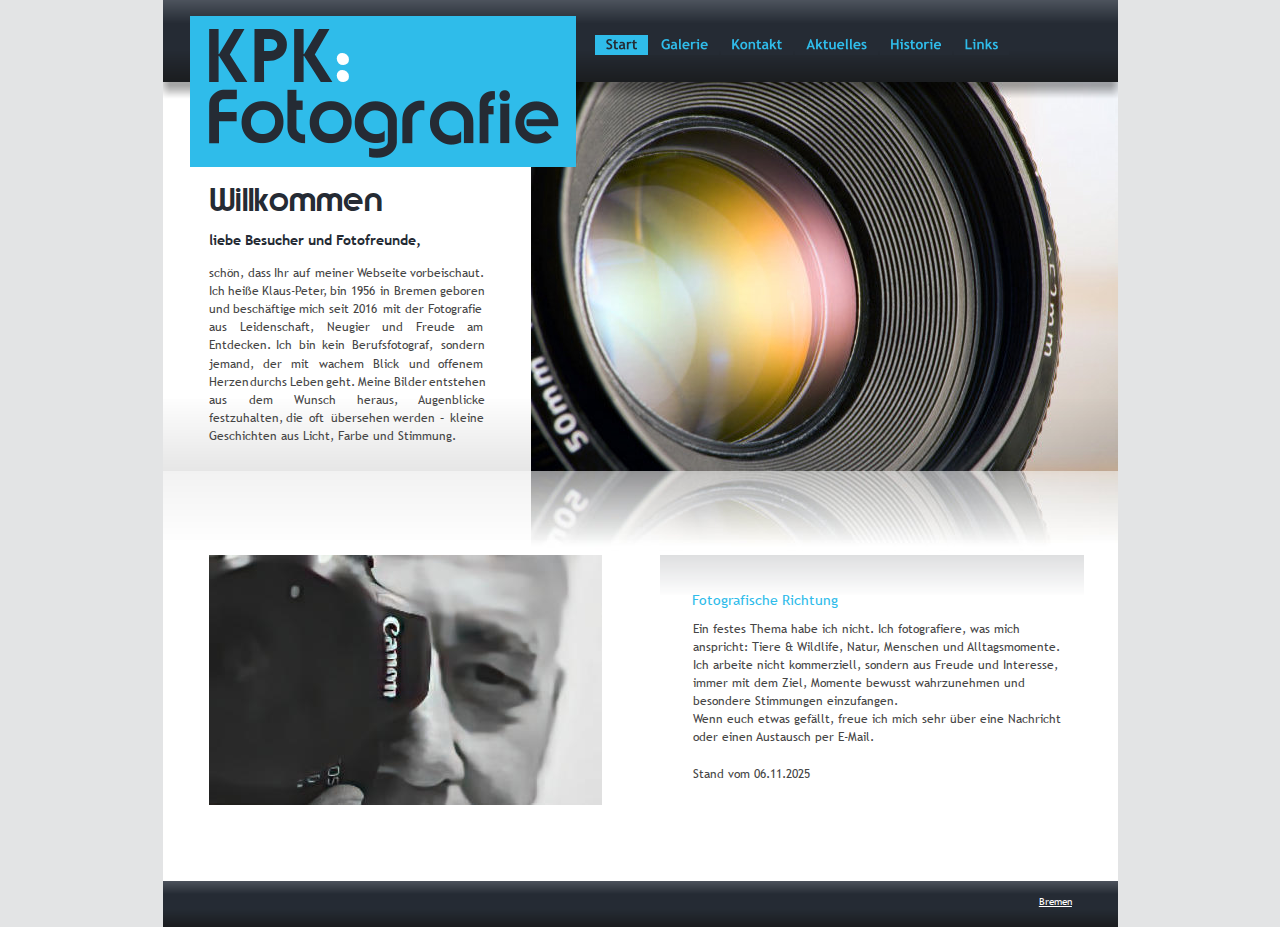
<file: index.htm>
<!DOCTYPE html>
<html lang="de">
<head>
 <meta http-equiv="X-UA-Compatible" content="IE=EDGE"/>
 <meta charset="utf-8"/>
 <meta name="Generator" content="Xara HTML filter v.9.9.1.0"/>
 <meta name="XAR Files" content="index_htm_files/xr_files.txt"/>
 <title>KPK-Fotografie</title>
 <meta name="viewport" content="width=device-width, initial-scale=1" />
 <meta name="keywords" content="kpk, fotografie, bremen,lc lichtfänger, "/>
 <meta name="description" content="Fotograf aus Bremen"/>
 <link rel="stylesheet" href="index_htm_files/xr_fonts.css"/>
 <script><!--
 if(navigator.userAgent.indexOf('MSIE')!=-1 || navigator.userAgent.indexOf('Trident')!=-1){ document.write('<link rel="stylesheet" href="index_htm_files/xr_fontsie.css"/>');} 
 if(navigator.userAgent.indexOf('Android')!=-1){ document.write('<link rel="stylesheet" href="index_htm_files/xr_fontsrep.css"/>');} 
--></script>
 <script>document.documentElement.className="xr_bgh0";</script>
 <link rel="stylesheet" href="index_htm_files/xr_main.css"/>
 <link rel="stylesheet" href="index_htm_files/custom_styles.css"/>
 <link rel="stylesheet" href="index_htm_files/xr_text.css"/>
 <script src="index_htm_files/roe.js"></script>
 <script src="index_htm_files/replaceMobileFonts.js"></script>
 <link rel="stylesheet" href="index_htm_files/ani.css"/>
 <style>
  #xr_xr {top:0px;}
 </style>
</head>
<body class="xr_bgb0">
<div class="xr_ap" id="xr_xr" style="width: 955px; height: 927px; left:50%; margin-left: -478px; text-align: left; top:0px;">
 <script>var xr_xr=document.getElementById("xr_xr")</script>
<div id="xr_td" class="xr_td">
<div class="xr_ap xr_pp">
 <span class="xr_ar" style="left:0px;top:0px;width:955px;height:927px; background-color: #FFFFFF;"></span>
</div>
<div id="xr_xrc1" class="xr_ap xr_xri_ xr_xrc" style="width: 955px; height: 927px; overflow:hidden;">
 <img class="xr_ap" id="template:58object" src="index_htm_files/1.jpg" alt="" title="" style="left:368px;top:79px;width:587px;height:392px;"/>
 <img class="xr_ap" src="index_htm_files/2.jpg" alt="" title="" style="left:368px;top:471px;width:587px;height:392px;"/>
 <img class="xr_rn_ xr_rnsp_ xr_ap" src="index_htm_files/3.png" alt="" title="" style="left:-16px;top:-6px;width:987px;height:555px;"/>
 <div class="xr_txt xr_s0" style="position: absolute; left:46px; top:211px; width:274px; height:10px;">
  <h1 class="xr_tl Heading_1 xr_s1" style="top: -31.27px;margin:0;">Willkommen</h1>
  <h3 class="xr_tl Heading_3 xr_s2" style="top: 20.16px;margin:0;">liebe Besucher und Fotofreunde,</h3>
  <span class="xr_tl Normal_text xr_s3" style="top: 53.04px;">schön,</span>
  <span class="xr_tl Normal_text xr_s3" style="left: 39.02px; top: 53.04px;">dass</span>
  <span class="xr_tl Normal_text xr_s3" style="left: 65.98px; top: 53.04px;">Ihr</span>
  <span class="xr_tl Normal_text xr_s3" style="left: 84.79px; top: 53.04px;">auf</span>
  <span class="xr_tl Normal_text xr_s3" style="left: 106.35px; top: 53.04px;">meiner</span>
  <span class="xr_tl Normal_text xr_s3" style="left: 148.3px; top: 53.04px;">Webseite</span>
  <span class="xr_tl Normal_text xr_s3" style="left: 201.59px; top: 53.04px;">vorbeischaut. </span>
  <span class="xr_tl Normal_text xr_s3" style="top: 71.16px;">Ich</span>
  <span class="xr_tl Normal_text xr_s3" style="left: 19.97px; top: 71.16px;">heiße</span>
  <span class="xr_tl Normal_text xr_s3" style="left: 53.72px; top: 71.16px;">Klaus-Peter,</span>
  <span class="xr_tl Normal_text xr_s3" style="left: 121.76px; top: 71.16px;">bin</span>
  <span class="xr_tl Normal_text xr_s3" style="left: 142.55px; top: 71.16px;">1956</span>
  <span class="xr_tl Normal_text xr_s3" style="left: 171.85px; top: 71.16px;">in</span>
  <span class="xr_tl Normal_text xr_s3" style="left: 185.95px; top: 71.16px;">Bremen</span>
  <span class="xr_tl Normal_text xr_s3" style="left: 231.14px; top: 71.16px;">geboren </span>
  <span class="xr_tl Normal_text xr_s3" style="top: 89.27px;">und</span>
  <span class="xr_tl Normal_text xr_s3" style="left: 24.19px; top: 89.27px;">beschäftige</span>
  <span class="xr_tl Normal_text xr_s3" style="left: 90.65px; top: 89.27px;">mich</span>
  <span class="xr_tl Normal_text xr_s3" style="left: 120.93px; top: 89.27px;">seit</span>
  <span class="xr_tl Normal_text xr_s3" style="left: 144.9px; top: 89.27px;">2016</span>
  <span class="xr_tl Normal_text xr_s3" style="left: 174.46px; top: 89.27px;">mit</span>
  <span class="xr_tl Normal_text xr_s3" style="left: 196.99px; top: 89.27px;">der</span>
  <span class="xr_tl Normal_text xr_s3" style="left: 219.27px; top: 89.27px;">Fotografie </span>
  <span class="xr_tl Normal_text xr_s3" style="top: 107.38px;">aus</span>
  <span class="xr_tl Normal_text xr_s3" style="left: 31.52px; top: 107.38px;">Leidenschaft,</span>
  <span class="xr_tl Normal_text xr_s3" style="left: 118.42px; top: 107.38px;">Neugier</span>
  <span class="xr_tl Normal_text xr_s3" style="left: 173.64px; top: 107.38px;">und</span>
  <span class="xr_tl Normal_text xr_s3" style="left: 207.24px; top: 107.38px;">Freude</span>
  <span class="xr_tl Normal_text xr_s3" style="left: 258.34px; top: 107.38px;">am </span>
  <span class="xr_tl Normal_text xr_s3" style="top: 125.5px;">Entdecken.</span>
  <span class="xr_tl Normal_text xr_s3" style="left: 67.47px; top: 125.5px;">Ich</span>
  <span class="xr_tl Normal_text xr_s3" style="left: 90.31px; top: 125.5px;">bin</span>
  <span class="xr_tl Normal_text xr_s3" style="left: 113.97px; top: 125.5px;">kein</span>
  <span class="xr_tl Normal_text xr_s3" style="left: 143.54px; top: 125.5px;">Berufsfotograf,</span>
  <span class="xr_tl Normal_text xr_s3" style="left: 232.3px; top: 125.5px;">sondern </span>
  <span class="xr_tl Normal_text xr_s3" style="top: 143.61px;">jemand,</span>
  <span class="xr_tl Normal_text xr_s3" style="left: 54.69px; top: 143.61px;">der</span>
  <span class="xr_tl Normal_text xr_s3" style="left: 82.42px; top: 143.61px;">mit</span>
  <span class="xr_tl Normal_text xr_s3" style="left: 110.4px; top: 143.61px;">wachem</span>
  <span class="xr_tl Normal_text xr_s3" style="left: 164.47px; top: 143.61px;">Blick</span>
  <span class="xr_tl Normal_text xr_s3" style="left: 200.05px; top: 143.61px;">und</span>
  <span class="xr_tl Normal_text xr_s3" style="left: 229.68px; top: 143.61px;">offenem </span>
  <span class="xr_tl Normal_text xr_s3" style="top: 161.72px;">Herzen</span>
  <span class="xr_tl Normal_text xr_s3" style="left: 41.84px; top: 161.72px;">durchs</span>
  <span class="xr_tl Normal_text xr_s3" style="left: 81.08px; top: 161.72px;">Leben</span>
  <span class="xr_tl Normal_text xr_s3" style="left: 117.47px; top: 161.72px;">geht.</span>
  <span class="xr_tl Normal_text xr_s3" style="left: 149.74px; top: 161.72px;">Meine</span>
  <span class="xr_tl Normal_text xr_s3" style="left: 185.3px; top: 161.72px;">Bilder</span>
  <span class="xr_tl Normal_text xr_s3" style="left: 220.92px; top: 161.72px;">entstehen </span>
  <span class="xr_tl Normal_text xr_s3" style="top: 179.84px;">aus</span>
  <span class="xr_tl Normal_text xr_s3" style="left: 40.05px; top: 179.84px;">dem</span>
  <span class="xr_tl Normal_text xr_s3" style="left: 85.57px; top: 179.84px;">Wunsch</span>
  <span class="xr_tl Normal_text xr_s3" style="left: 148.1px; top: 179.84px;">heraus,</span>
  <span class="xr_tl Normal_text xr_s3" style="left: 209.65px; top: 179.84px;">Augenblicke </span>
  <span class="xr_tl Normal_text xr_s3" style="top: 197.95px;">festzuhalten,</span>
  <span class="xr_tl Normal_text xr_s3" style="left: 77.9px; top: 197.95px;">die</span>
  <span class="xr_tl Normal_text xr_s3" style="left: 100.93px; top: 197.95px;">oft</span>
  <span class="xr_tl Normal_text xr_s3" style="left: 122.95px; top: 197.95px;">übersehen</span>
  <span class="xr_tl Normal_text xr_s3" style="left: 184.84px; top: 197.95px;">werden</span>
  <span class="xr_tl Normal_text xr_s3" style="left: 231.15px; top: 197.95px;">–</span>
  <span class="xr_tl Normal_text xr_s3" style="left: 241.94px; top: 197.95px;">kleine </span>
  <span class="xr_tl Normal_text xr_s3" style="top: 216.06px;">Geschichten aus Licht, Farbe und Stimmung.</span>
 </div>
<div class="xr_group">
 <img class="xr_rn_ xr_rnsp_ xr_ap" src="index_htm_files/686.png" alt="" title="" style="left:0px;top:865px;width:955px;height:62px;"/>
 <div class="xr_txt xr_s4" style="position: absolute; left:29px; top:873px; width:100px; height:10px;">
  <span class="xr_tl xr_s4" style="top: -9.39px;">© KPK-Fotografie 2023</span>
 </div>
</div>
<div class="xr_group">
 <div class="xr_txt xr_s4" style="position: absolute; left:909px; top:903px; width:34px; height:10px;">
  <span class="xr_tr xr_s4" style="left: -37.64px; top: -9.39px; width: 38px;"><a href="http://rdir.magix.net/?page=EXZBV02IJOM7&amp;phash=IMqOQ7uJe3CG0T0Q" onclick="return(xr_nn());" onmousemove="xr_mo(this,0)" ><span class="xr_s4" style="text-decoration:underline;">Bremen</span></a></span>
 </div>
</div>
<div class="xr_group">
 <img class="xr_rn_ xr_rnsp_ xr_ap" src="index_htm_files/213.png" alt="Fotografie" title="" style="left:26px;top:16px;width:465px;height:151px;"/>
 <div class="xr_txt xr_s5" style="position: absolute; left:42px; top:82px; width:139px; height:10px;">
  <span class="xr_tl xr_s5" style="top: -71.47px;"><span id="Logo:32text281"></span><span class="xr_s6" style="">KPK</span><span class="xr_s7" style="">:</span></span>
 </div>
</div>
 <img class="xr_rn_ xr_rnsp_ xr_ap" src="index_htm_files/912.png" alt="" title="" style="left:497px;top:555px;width:424px;height:221px;"/>
 <div class="xr_txt xr_s8" style="position: absolute; left:530px; top:600px; width:355px; height:10px;">
  <span class="xr_tl Normal_text xr_s3" style="top: 19.73px;"><span id="Panel:32text4"></span>Ein festes Thema habe ich nicht. Ich fotografiere, was mich </span>
  <span class="xr_tl Normal_text xr_s3" style="top: 37.85px;">anspricht: Tiere &amp; Wildlife, Natur, Menschen und Alltagsmomente.</span>
  <span class="xr_tl Normal_text xr_s3" style="top: 55.96px;">Ich arbeite nicht kommerziell, sondern aus Freude und Interesse, </span>
  <span class="xr_tl Normal_text xr_s3" style="top: 74.07px;">immer mit dem Ziel, Momente bewusst wahrzunehmen und </span>
  <span class="xr_tl Normal_text xr_s3" style="top: 92.19px;">besondere Stimmungen einzufangen.</span>
  <span class="xr_tl Normal_text xr_s3" style="top: 110.3px;">Wenn euch etwas gefällt, freue ich mich sehr über eine Nachricht </span>
  <span class="xr_tl Normal_text xr_s3" style="top: 128.41px;">oder einen Austausch per E-Mail.</span>
  <span class="xr_tl Normal_text xr_s3" style="top: 164.64px;">Stand vom 06.11.2025</span>
 </div>
 <img class="xr_ap" id="photoreplaced" src="index_htm_files/517.jpg" alt="" title="" style="left:46px;top:555px;width:393px;height:250px;"/>
 <img class="xr_rn_ xr_rnsp_ xr_ap" src="index_htm_files/827.png" alt=" " title="" style="left:878px;top:594px;width:1px;height:1px;"/>
 <div class="xr_txt Heading_2 xr_s9" style="position: absolute; left:521px; top:604px; width:364px; height:10px;">
  <h2 class="xr_tl Heading_2 xr_s9" style="top: -13.15px;margin:0;">  Fotografische Richtung</h2>
 </div>
 <div id="xr_xo0" class="xr_ap" style="left:0; top:0; width:955px; height:100px; visibility:hidden; z-index:3;">
 <a href="" onclick="return(false);" onmousedown="xr_ppir(this);">
 </a>
 </div>
 <div id="xr_xd0"></div>
</div>
<div class="xr_xpos" style="position:absolute; left: 432px; top: 35px; width:415px; height:20px;">
<div id="xr_nb1" class="xr_ar">
 <div class="xr_ar xr_nb0">
 <a href="javascript:;" onclick="return(xr_nn());">
  <img class="xr_rn_ xr_rnsp_ xr_ap" src="index_htm_files/782.png" alt="Start" title="" onmousemove="xr_mo(this,0,event)" style="left:0px;top:0px;width:54px;height:20px;"/>
  <img class="xr_rn_ xr_rnsp_ xr_ap xr_rs" src="index_htm_files/792.png" alt="Start" title="" onmousemove="xr_mo(this,0)" style="left:0px;top:0px;width:54px;height:20px;"/>
 </a>
 </div>
 <div class="xr_ar xr_nb0">
 <a href="Galerie.htm" target="_self" onclick="return(xr_nn());">
  <img class="xr_rn_ xr_rnsp_ xr_ap" src="index_htm_files/783.png" alt="Galerie" title="" onmousemove="xr_mo(this,0,event)" style="left:55px;top:0px;width:69px;height:20px;"/>
  <img class="xr_rn_ xr_rnsp_ xr_ap xr_ro xr_ro8 xr_tt3" src="index_htm_files/793.png" alt="Galerie" title="" onmousemove="xr_mo(this,0)" style="left:55px;top:0px;width:69px;height:20px;"/>
 </a>
 </div>
 <div class="xr_ar xr_nb0">
 <a href="Kontakt.htm" target="_self" onclick="return(xr_nn());">
  <img class="xr_rn_ xr_rnsp_ xr_ap" src="index_htm_files/784.png" alt="Kontakt" title="" onmousemove="xr_mo(this,0,event)" style="left:126px;top:0px;width:73px;height:20px;"/>
  <img class="xr_rn_ xr_rnsp_ xr_ap xr_ro xr_ro8 xr_tt3" src="index_htm_files/794.png" alt="Kontakt" title="" onmousemove="xr_mo(this,0)" style="left:126px;top:0px;width:73px;height:20px;"/>
 </a>
 </div>
 <div class="xr_ar xr_nb0">
 <a href="Nachrichten.htm" target="_self" onclick="return(xr_nn());">
  <img class="xr_rn_ xr_rnsp_ xr_ap" src="index_htm_files/785.png" alt="Aktuelles" title="" onmousemove="xr_mo(this,0,event)" style="left:200px;top:0px;width:83px;height:20px;"/>
  <img class="xr_rn_ xr_rnsp_ xr_ap xr_ro xr_ro8 xr_tt3" src="index_htm_files/795.png" alt="Aktuelles" title="" onmousemove="xr_mo(this,0)" style="left:200px;top:0px;width:83px;height:20px;"/>
 </a>
 </div>
 <div class="xr_ar xr_nb0">
 <a href="historie.htm" target="_self" onclick="return(xr_nn());">
  <img class="xr_rn_ xr_rnsp_ xr_ap" src="index_htm_files/786.png" alt="Historie" title="" onmousemove="xr_mo(this,0,event)" style="left:284px;top:0px;width:74px;height:20px;"/>
  <img class="xr_rn_ xr_rnsp_ xr_ap xr_ro xr_ro8 xr_tt3" src="index_htm_files/796.png" alt="Historie" title="" onmousemove="xr_mo(this,0)" style="left:284px;top:0px;width:74px;height:20px;"/>
 </a>
 </div>
 <div class="xr_ar xr_nb0">
 <a href="Kontakt-a.htm" target="_self" onclick="return(xr_nn());">
  <img class="xr_rn_ xr_rnsp_ xr_ap" src="index_htm_files/264.png" alt="Links" title="" onmousemove="xr_mo(this,0,event)" style="left:359px;top:0px;width:56px;height:20px;"/>
  <img class="xr_rn_ xr_rnsp_ xr_ap xr_ro xr_ro8 xr_tt3" src="index_htm_files/269.png" alt="Links" title="" onmousemove="xr_mo(this,0)" style="left:359px;top:0px;width:56px;height:20px;"/>
 </a>
 </div>
</div>
</div>
</div>
</div>
<!--[if lt IE 7]><script src="index_htm_files/png.js"></script><![endif]-->
<!--[if IE]><script>xr_aeh()</script><![endif]--><!--[if !IE]>--><script>xr_htm();repMobFonts();window.addEventListener('load', xr_aeh, false);</script><!--<![endif]-->
</body>
</html>
</file>
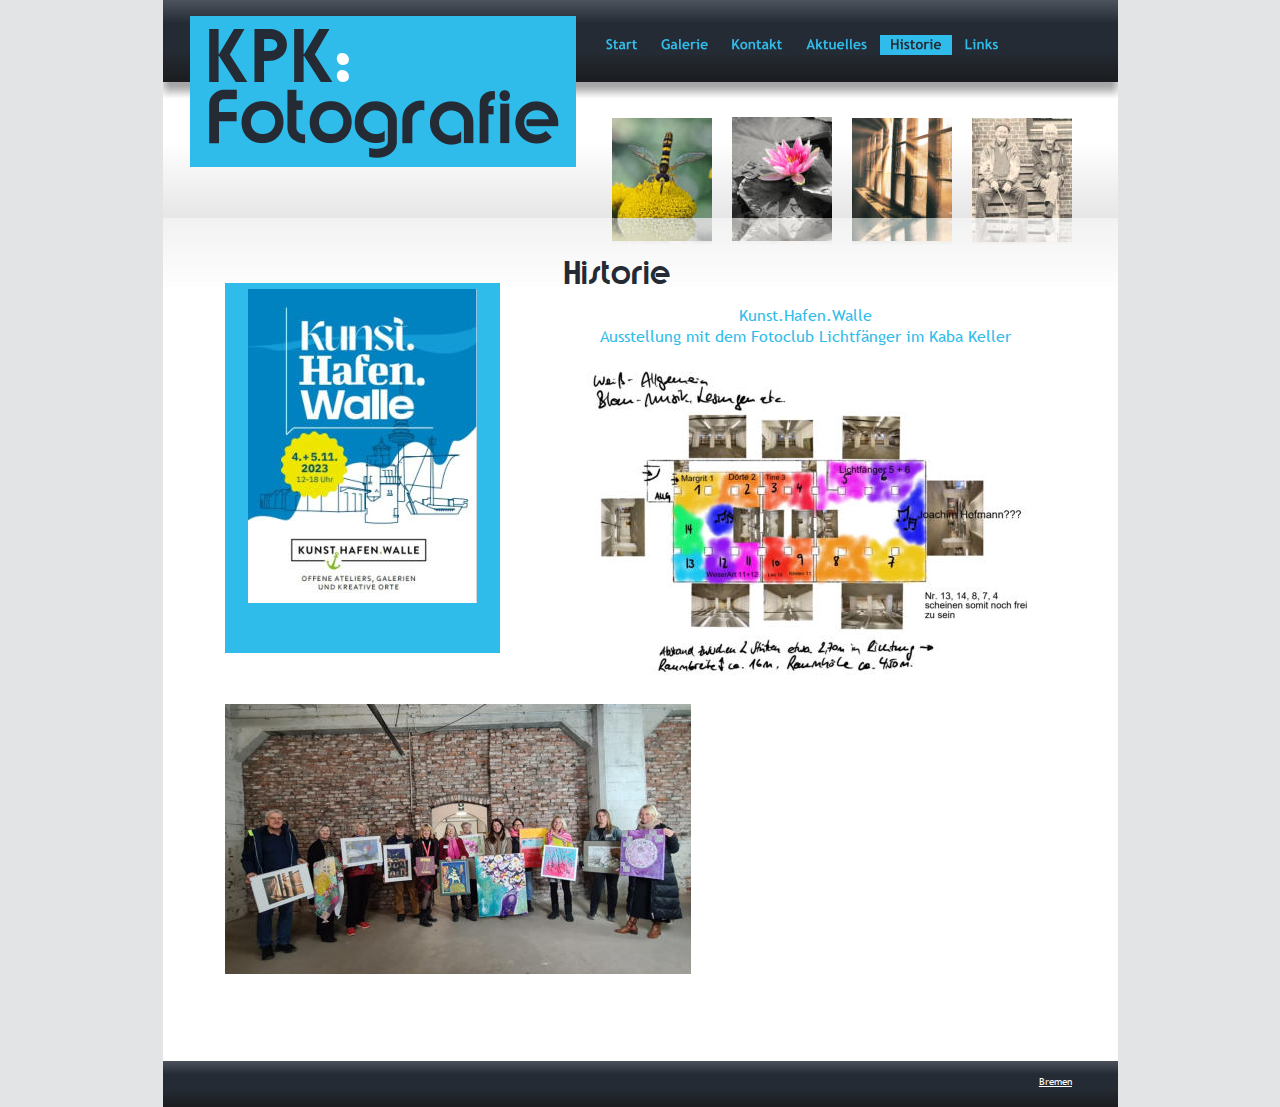
<file: historie.htm>
<!DOCTYPE html>
<html lang="de">
<head>
 <meta http-equiv="X-UA-Compatible" content="IE=EDGE"/>
 <meta charset="utf-8"/>
 <meta name="Generator" content="Xara HTML filter v.9.9.1.0"/>
 <meta name="XAR Files" content="index_htm_files/xr_files.txt"/>
 <title>KPK-Fotografie</title>
 <meta name="viewport" content="width=device-width, initial-scale=1" />
 <meta name="keywords" content="kpk, fotografie, bremen,lc lichtfänger, "/>
 <meta name="description" content="Fotograf aus Bremen"/>
 <link rel="stylesheet" href="index_htm_files/xr_fonts.css"/>
 <script><!--
 if(navigator.userAgent.indexOf('MSIE')!=-1 || navigator.userAgent.indexOf('Trident')!=-1){ document.write('<link rel="stylesheet" href="index_htm_files/xr_fontsie.css"/>');} 
 if(navigator.userAgent.indexOf('Android')!=-1){ document.write('<link rel="stylesheet" href="index_htm_files/xr_fontsrep.css"/>');} 
--></script>
 <script>document.documentElement.className="xr_bgh4";</script>
 <link rel="stylesheet" href="index_htm_files/xr_main.css"/>
 <link rel="stylesheet" href="index_htm_files/custom_styles.css"/>
 <link rel="stylesheet" href="index_htm_files/xr_text.css"/>
 <script src="index_htm_files/roe.js"></script>
 <script src="index_htm_files/replaceMobileFonts.js"></script>
 <link rel="stylesheet" href="index_htm_files/ani.css"/>
 <style>
  #xr_xr {top:0px;}
 </style>
</head>
<body class="xr_bgb4">
<div class="xr_ap" id="xr_xr" style="width: 955px; height: 1107px; left:50%; margin-left: -478px; text-align: left; top:0px;">
 <script>var xr_xr=document.getElementById("xr_xr")</script>
<div id="xr_td" class="xr_td">
<div class="xr_ap xr_pp">
 <span class="xr_ar" style="left:0px;top:0px;width:955px;height:1107px; background-color: #FFFFFF;"></span>
</div>
<div id="xr_xrc5" class="xr_ap xr_xri_ xr_xrc" style="width: 955px; height: 1107px; overflow:hidden;">
<div class="xr_group">
 <img class="xr_rn_ xr_ap" id="template:58object" src="index_htm_files/37.jpg" alt="" title="" style="left:809px;top:118px;width:100px;height:100px;"/>
</div>
<div class="xr_group">
 <img class="xr_rn_ xr_ap" src="index_htm_files/38.jpg" alt="" title="" style="left:809px;top:218px;width:100px;height:100px;"/>
</div>
<div class="xr_group">
 <img class="xr_ap" src="index_htm_files/39.jpg" alt="" title="" style="left:689px;top:118px;width:100px;height:100px;"/>
</div>
<div class="xr_group">
 <img class="xr_ap" src="index_htm_files/40.jpg" alt="" title="" style="left:689px;top:218px;width:100px;height:100px;"/>
</div>
<div class="xr_group">
 <img class="xr_ap" src="index_htm_files/41.jpg" alt="" title="" style="left:569px;top:118px;width:100px;height:100px;"/>
</div>
<div class="xr_group">
 <img class="xr_ap" src="index_htm_files/42.jpg" alt="" title="" style="left:569px;top:218px;width:100px;height:100px;"/>
</div>
<div class="xr_group">
 <img class="xr_ap" src="index_htm_files/44.jpg" alt="" title="" style="left:449px;top:218px;width:100px;height:100px;"/>
</div>
<div class="xr_group">
 <img class="xr_rn_ xr_rnsp_ xr_ap" src="index_htm_files/259.png" alt="" title="" style="left:-16px;top:-6px;width:987px;height:302px;"/>
</div>
<div class="xr_group">
 <img class="xr_rn_ xr_rnsp_ xr_ap" src="index_htm_files/824.png" alt="" title="" style="left:0px;top:749px;width:955px;height:358px;"/>
 <div class="xr_txt xr_s4" style="position: absolute; left:29px; top:757px; width:100px; height:10px;">
  <span class="xr_tl xr_s4" style="top: -9.39px;">© KPK-Fotografie 2023</span>
 </div>
</div>
<div class="xr_group">
 <div class="xr_txt xr_s4" style="position: absolute; left:909px; top:1083px; width:34px; height:10px;">
  <span class="xr_tr xr_s4" style="left: -37.64px; top: -9.39px; width: 38px;"><a href="http://rdir.magix.net/?page=EXZBV02IJOM7&amp;phash=IMqOQ7uJe3CG0T0Q" onclick="return(xr_nn());" onmousemove="xr_mo(this,0)" ><span class="xr_s4" style="text-decoration:underline;">Bremen</span></a></span>
 </div>
</div>
<div class="xr_group">
 <img class="xr_rn_ xr_rnsp_ xr_ap" src="index_htm_files/213.png" alt="Fotografie" title="" style="left:26px;top:16px;width:465px;height:151px;"/>
 <div class="xr_txt xr_s5" style="position: absolute; left:42px; top:82px; width:139px; height:10px;">
  <span class="xr_tl xr_s5" style="top: -71.47px;"><span id="Logo:32text288"></span><span class="xr_s6" style="">KPK</span><span class="xr_s7" style="">:</span></span>
 </div>
</div>
 <div class="xr_txt xr_s8" style="position: absolute; left:400px; top:284px; width:445px; height:10px;">
  <h1 class="xr_tl Heading_1 xr_s1" style="top: -31.27px;margin:0;">Historie</h1>
  <h2 class="xr_tc Heading_2 xr_s11" style="left: 170.02px; top: 20.16px; width: 146px;margin:0;">Kunst.Hafen.Walle</h2>
  <h2 class="xr_tc Heading_2 xr_s11" style="left: 18.11px; top: 40.6px; width: 449px;margin:0;">Ausstellung mit dem Fotoclub Lichtfänger im Kaba Keller</h2>
 </div>
 <img class="xr_rn_ xr_rnsp_ xr_ap" src="index_htm_files/687.png" alt="" title="" style="left:62px;top:282px;width:275px;height:372px;"/>
 <div class="xr_txt Heading_2 Heading_2_-40LT-41 xr_s13" style="position: absolute; left:85px; top:603px; width:229px; height:10px;">
 </div>
<div class="xr_group">
 <img class="xr_rn_ xr_ap" id="photoreplaced" src="index_htm_files/677.jpg" alt="" title="" style="left:85px;top:289px;width:229px;height:314px;"/>
</div>
<div class="xr_group">
 <img class="xr_rn_ xr_ap" src="index_htm_files/243.jpg" alt="" title="" style="left:449px;top:118px;width:100px;height:100px;"/>
</div>
<div class="xr_group">
 <img class="xr_rn_ xr_ap" src="index_htm_files/244.jpg" alt="" title="" style="left:689px;top:118px;width:100px;height:100px;"/>
</div>
<div class="xr_group">
 <img class="xr_rn_ xr_ap" src="index_htm_files/245.jpg" alt="" title="" style="left:569px;top:117px;width:100px;height:101px;"/>
</div>
<div class="xr_group">
 <img class="xr_rn_ xr_ap" src="index_htm_files/246.jpg" alt="" title="" style="left:809px;top:118px;width:100px;height:100px;"/>
</div>
<div class="xr_group">
 <img class="xr_rn_ xr_ap" src="index_htm_files/247.jpg" alt="" title="" style="left:449px;top:218px;width:100px;height:23px;"/>
</div>
<div class="xr_group">
 <img class="xr_rn_ xr_ap" src="index_htm_files/248.jpg" alt="" title="" style="left:809px;top:218px;width:100px;height:24px;"/>
</div>
<div class="xr_group">
 <img class="xr_rn_ xr_ap" src="index_htm_files/249.jpg" alt="" title="" style="left:689px;top:218px;width:100px;height:23px;"/>
</div>
<div class="xr_group">
 <img class="xr_rn_ xr_ap" src="index_htm_files/250.jpg" alt="" title="" style="left:569px;top:218px;width:100px;height:23px;"/>
</div>
<div class="xr_group">
 <img class="xr_rn_ xr_ap" src="index_htm_files/309.jpg" alt="" title="" style="left:569px;top:218px;width:100px;height:23px;"/>
</div>
 <img class="xr_rn_ xr_ap" src="index_htm_files/674.jpg" alt="" title="" style="left:392px;top:347px;width:500px;height:353px;"/>
 <div class="xr_txt xr_s15" style="position: absolute; left:62px; top:668px; width:283px; height:10px;">
 </div>
 <img class="xr_rn_ xr_ap" src="index_htm_files/825.jpg" alt="" title="" style="left:62px;top:704px;width:466px;height:270px;"/>
 <div id="xr_xo0" class="xr_ap" style="left:0; top:0; width:955px; height:100px; visibility:hidden; z-index:3;">
 <a href="" onclick="return(false);" onmousedown="xr_ppir(this);">
 </a>
 </div>
 <div id="xr_xd0"></div>
</div>
<div class="xr_xpos" style="position:absolute; left: 432px; top: 35px; width:415px; height:20px;">
<div id="xr_nb17" class="xr_ar">
 <div class="xr_ar xr_nb0">
 <a href="index.htm" target="_self" onclick="return(xr_nn());">
  <img class="xr_rn_ xr_rnsp_ xr_ap" src="index_htm_files/782.png" alt="Start" title="" onmousemove="xr_mo(this,0,event)" style="left:0px;top:0px;width:54px;height:20px;"/>
  <img class="xr_rn_ xr_rnsp_ xr_ap xr_ro xr_ro8 xr_tt3" src="index_htm_files/792.png" alt="Start" title="" onmousemove="xr_mo(this,0)" style="left:0px;top:0px;width:54px;height:20px;"/>
 </a>
 </div>
 <div class="xr_ar xr_nb0">
 <a href="Galerie.htm" target="_self" onclick="return(xr_nn());">
  <img class="xr_rn_ xr_rnsp_ xr_ap" src="index_htm_files/783.png" alt="Galerie" title="" onmousemove="xr_mo(this,0,event)" style="left:55px;top:0px;width:69px;height:20px;"/>
  <img class="xr_rn_ xr_rnsp_ xr_ap xr_ro xr_ro8 xr_tt3" src="index_htm_files/793.png" alt="Galerie" title="" onmousemove="xr_mo(this,0)" style="left:55px;top:0px;width:69px;height:20px;"/>
 </a>
 </div>
 <div class="xr_ar xr_nb0">
 <a href="Kontakt.htm" target="_self" onclick="return(xr_nn());">
  <img class="xr_rn_ xr_rnsp_ xr_ap" src="index_htm_files/784.png" alt="Kontakt" title="" onmousemove="xr_mo(this,0,event)" style="left:126px;top:0px;width:73px;height:20px;"/>
  <img class="xr_rn_ xr_rnsp_ xr_ap xr_ro xr_ro8 xr_tt3" src="index_htm_files/794.png" alt="Kontakt" title="" onmousemove="xr_mo(this,0)" style="left:126px;top:0px;width:73px;height:20px;"/>
 </a>
 </div>
 <div class="xr_ar xr_nb0">
 <a href="Nachrichten.htm" target="_self" onclick="return(xr_nn());">
  <img class="xr_rn_ xr_rnsp_ xr_ap" src="index_htm_files/785.png" alt="Aktuelles" title="" onmousemove="xr_mo(this,0,event)" style="left:200px;top:0px;width:83px;height:20px;"/>
  <img class="xr_rn_ xr_rnsp_ xr_ap xr_ro xr_ro8 xr_tt3" src="index_htm_files/795.png" alt="Aktuelles" title="" onmousemove="xr_mo(this,0)" style="left:200px;top:0px;width:83px;height:20px;"/>
 </a>
 </div>
 <div class="xr_ar xr_nb0">
 <a href="javascript:;" onclick="return(xr_nn());">
  <img class="xr_rn_ xr_rnsp_ xr_ap" src="index_htm_files/786.png" alt="Historie" title="" onmousemove="xr_mo(this,0,event)" style="left:284px;top:0px;width:74px;height:20px;"/>
  <img class="xr_rn_ xr_rnsp_ xr_ap xr_rs" src="index_htm_files/796.png" alt="Historie" title="" onmousemove="xr_mo(this,0)" style="left:284px;top:0px;width:74px;height:20px;"/>
 </a>
 </div>
 <div class="xr_ar xr_nb0">
 <a href="Kontakt-a.htm" target="_self" onclick="return(xr_nn());">
  <img class="xr_rn_ xr_rnsp_ xr_ap" src="index_htm_files/264.png" alt="Links" title="" onmousemove="xr_mo(this,0,event)" style="left:359px;top:0px;width:56px;height:20px;"/>
  <img class="xr_rn_ xr_rnsp_ xr_ap xr_ro xr_ro8 xr_tt3" src="index_htm_files/269.png" alt="Links" title="" onmousemove="xr_mo(this,0)" style="left:359px;top:0px;width:56px;height:20px;"/>
 </a>
 </div>
</div>
</div>
</div>
</div>
<!--[if lt IE 7]><script src="index_htm_files/png.js"></script><![endif]-->
<!--[if IE]><script>xr_aeh()</script><![endif]--><!--[if !IE]>--><script>xr_htm();repMobFonts();window.addEventListener('load', xr_aeh, false);</script><!--<![endif]-->
</body>
</html>
</file>
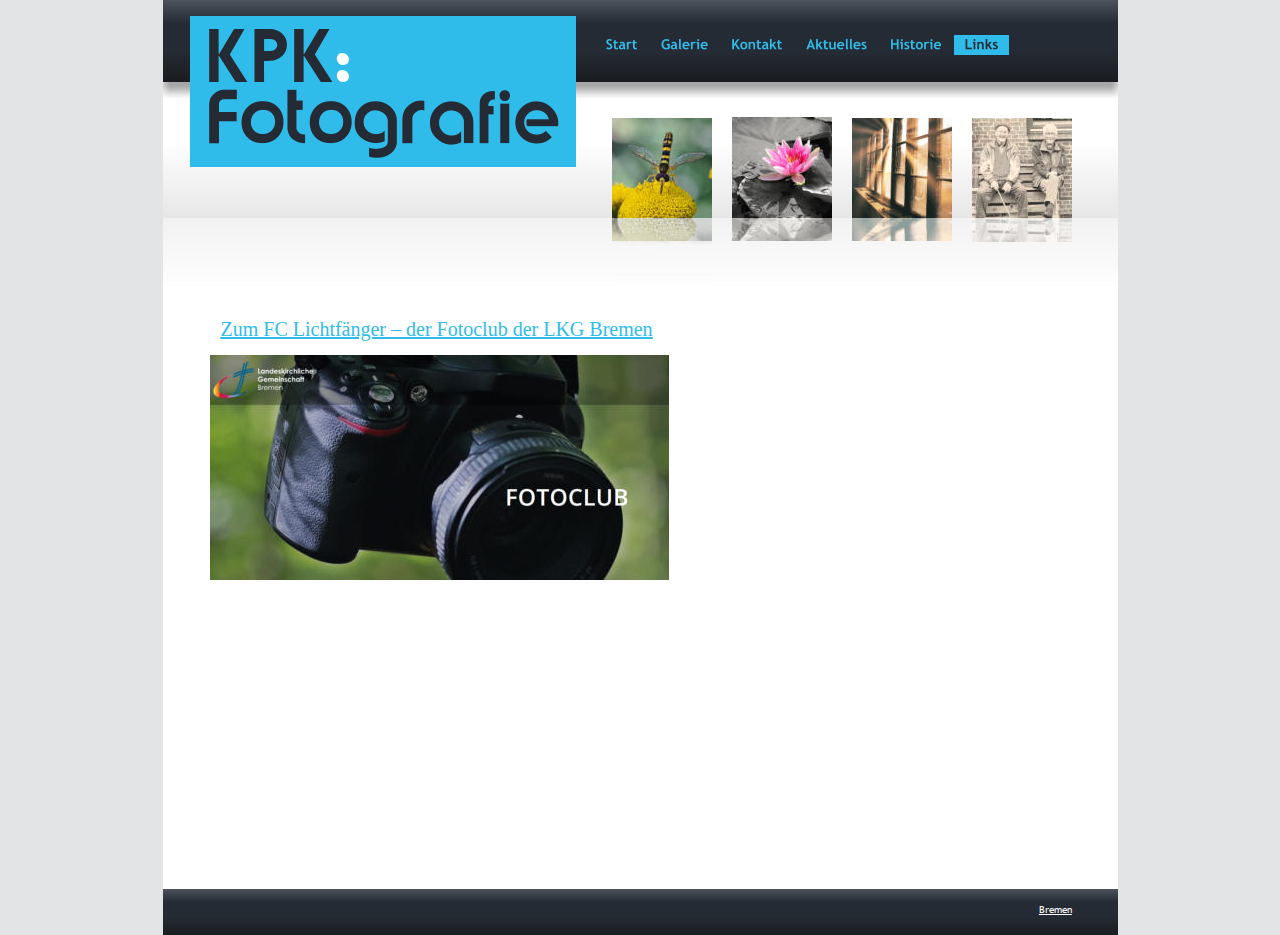
<file: Kontakt-a.htm>
<!DOCTYPE html>
<html lang="de">
<head>
 <meta http-equiv="X-UA-Compatible" content="IE=EDGE"/>
 <meta charset="utf-8"/>
 <meta name="Generator" content="Xara HTML filter v.9.9.1.0"/>
 <meta name="XAR Files" content="index_htm_files/xr_files.txt"/>
 <title>KPK-Fotografie</title>
 <meta name="viewport" content="width=device-width, initial-scale=1" />
 <meta name="keywords" content="kpk, fotografie, bremen,lc lichtfänger, "/>
 <meta name="description" content="Fotograf aus Bremen"/>
 <link rel="stylesheet" href="index_htm_files/xr_fonts.css"/>
 <script><!--
 if(navigator.userAgent.indexOf('MSIE')!=-1 || navigator.userAgent.indexOf('Trident')!=-1){ document.write('<link rel="stylesheet" href="index_htm_files/xr_fontsie.css"/>');} 
 if(navigator.userAgent.indexOf('Android')!=-1){ document.write('<link rel="stylesheet" href="index_htm_files/xr_fontsrep.css"/>');} 
--></script>
 <script>document.documentElement.className="xr_bgh5";</script>
 <link rel="stylesheet" href="index_htm_files/xr_main.css"/>
 <link rel="stylesheet" href="index_htm_files/custom_styles.css"/>
 <link rel="stylesheet" href="index_htm_files/xr_text.css"/>
 <script src="index_htm_files/roe.js"></script>
 <script src="index_htm_files/replaceMobileFonts.js"></script>
 <link rel="stylesheet" href="index_htm_files/ani.css"/>
 <style>
  #xr_xr {top:0px;}
 </style>
</head>
<body class="xr_bgb5">
<div class="xr_ap" id="xr_xr" style="width: 955px; height: 935px; left:50%; margin-left: -478px; text-align: left; top:0px;">
 <script>var xr_xr=document.getElementById("xr_xr")</script>
<div id="xr_td" class="xr_td">
<div class="xr_ap xr_pp">
 <span class="xr_ar" style="left:0px;top:0px;width:955px;height:935px; background-color: #FFFFFF;"></span>
</div>
<div id="xr_xrc6" class="xr_ap xr_xri_ xr_xrc" style="width: 955px; height: 935px; overflow:hidden;">
<div class="xr_group">
 <img class="xr_rn_ xr_rnsp_ xr_ap" src="index_htm_files/259.png" alt="" title="" style="left:-16px;top:-6px;width:987px;height:302px;"/>
</div>
<div class="xr_group">
 <img class="xr_rn_ xr_ap" id="template:58object" src="index_htm_files/37.jpg" alt="" title="" style="left:809px;top:118px;width:100px;height:100px;"/>
</div>
<div class="xr_group">
 <img class="xr_ap" src="index_htm_files/39.jpg" alt="" title="" style="left:689px;top:118px;width:100px;height:100px;"/>
</div>
<div class="xr_group">
 <img class="xr_ap" src="index_htm_files/41.jpg" alt="" title="" style="left:569px;top:118px;width:100px;height:100px;"/>
</div>
<div class="xr_group">
 <img class="xr_ap" src="index_htm_files/43.jpg" alt="" title="" style="left:449px;top:118px;width:100px;height:100px;"/>
</div>
<div class="xr_group">
 <img class="xr_ap" src="index_htm_files/272.jpg" alt="" title="" style="left:449px;top:218px;width:100px;height:100px;"/>
</div>
<div class="xr_group">
 <img class="xr_rn_ xr_rnsp_ xr_ap" src="index_htm_files/686.png" alt="" title="" style="left:0px;top:873px;width:955px;height:62px;"/>
 <div class="xr_txt xr_s4" style="position: absolute; left:29px; top:881px; width:100px; height:10px;">
  <span class="xr_tl xr_s4" style="top: -9.39px;">© KPK-Fotografie 2023</span>
 </div>
</div>
<div class="xr_group">
 <div class="xr_txt xr_s4" style="position: absolute; left:909px; top:911px; width:34px; height:10px;">
  <span class="xr_tr xr_s4" style="left: -37.64px; top: -9.39px; width: 38px;"><a href="http://rdir.magix.net/?page=EXZBV02IJOM7&amp;phash=IMqOQ7uJe3CG0T0Q" onclick="return(xr_nn());" onmousemove="xr_mo(this,0)" ><span class="xr_s4" style="text-decoration:underline;">Bremen</span></a></span>
 </div>
</div>
<div class="xr_group">
 <img class="xr_rn_ xr_rnsp_ xr_ap" src="index_htm_files/213.png" alt="Fotografie" title="" style="left:26px;top:16px;width:465px;height:151px;"/>
 <div class="xr_txt xr_s5" style="position: absolute; left:42px; top:82px; width:139px; height:10px;">
  <span class="xr_tl xr_s5" style="top: -71.47px;"><span id="Logo:32text286"></span><span class="xr_s6" style="">KPK</span><span class="xr_s7" style="">:</span></span>
 </div>
</div>
<div class="xr_group">
 <img class="xr_rn_ xr_ap" src="index_htm_files/243.jpg" alt="" title="" style="left:449px;top:118px;width:100px;height:100px;"/>
</div>
<div class="xr_group">
 <img class="xr_rn_ xr_ap" src="index_htm_files/244.jpg" alt="" title="" style="left:689px;top:118px;width:100px;height:100px;"/>
</div>
<div class="xr_group">
 <img class="xr_rn_ xr_ap" src="index_htm_files/245.jpg" alt="" title="" style="left:569px;top:117px;width:100px;height:101px;"/>
</div>
<div class="xr_group">
 <img class="xr_rn_ xr_ap" src="index_htm_files/246.jpg" alt="" title="" style="left:809px;top:118px;width:100px;height:100px;"/>
</div>
<div class="xr_group">
 <img class="xr_rn_ xr_ap" src="index_htm_files/247.jpg" alt="" title="" style="left:449px;top:218px;width:100px;height:23px;"/>
</div>
<div class="xr_group">
 <img class="xr_rn_ xr_ap" src="index_htm_files/248.jpg" alt="" title="" style="left:809px;top:218px;width:100px;height:24px;"/>
</div>
<div class="xr_group">
 <img class="xr_rn_ xr_ap" src="index_htm_files/249.jpg" alt="" title="" style="left:689px;top:218px;width:100px;height:23px;"/>
</div>
<div class="xr_group">
 <img class="xr_rn_ xr_ap" src="index_htm_files/309.jpg" alt="" title="" style="left:569px;top:218px;width:100px;height:23px;"/>
</div>
 <div class="xr_txt xr_s17" style="position: absolute; left:58px; top:336px; width:696px; height:10px;">
  <span class="xr_tl xr_s17" style="top: -17.82px;"><a href="https://www.lkg-bremen.de/fotoclub/" target="_blank" rel="noopener noreferrer" onclick="return(xr_nn());" onmousemove="xr_mo(this,0)" ><span class="xr_s17" style="text-decoration:underline;">Zum FC Lichtfänger – der Fotoclub der LKG Bremen</span></a></span>
 </div>
 <img class="xr_rn_ xr_ap" src="index_htm_files/751.jpg" alt="" title="" style="left:47px;top:355px;width:459px;height:225px;"/>
 <div id="xr_xo0" class="xr_ap" style="left:0; top:0; width:955px; height:100px; visibility:hidden; z-index:3;">
 <a href="" onclick="return(false);" onmousedown="xr_ppir(this);">
 </a>
 </div>
 <div id="xr_xd0"></div>
</div>
<div class="xr_xpos" style="position:absolute; left: 432px; top: 35px; width:415px; height:20px;">
<div id="xr_nb21" class="xr_ar">
 <div class="xr_ar xr_nb0">
 <a href="index.htm" target="_self" onclick="return(xr_nn());">
  <img class="xr_rn_ xr_rnsp_ xr_ap" src="index_htm_files/782.png" alt="Start" title="" onmousemove="xr_mo(this,0,event)" style="left:0px;top:0px;width:54px;height:20px;"/>
  <img class="xr_rn_ xr_rnsp_ xr_ap xr_ro xr_ro8 xr_tt3" src="index_htm_files/792.png" alt="Start" title="" onmousemove="xr_mo(this,0)" style="left:0px;top:0px;width:54px;height:20px;"/>
 </a>
 </div>
 <div class="xr_ar xr_nb0">
 <a href="Galerie.htm" target="_self" onclick="return(xr_nn());">
  <img class="xr_rn_ xr_rnsp_ xr_ap" src="index_htm_files/783.png" alt="Galerie" title="" onmousemove="xr_mo(this,0,event)" style="left:55px;top:0px;width:69px;height:20px;"/>
  <img class="xr_rn_ xr_rnsp_ xr_ap xr_ro xr_ro8 xr_tt3" src="index_htm_files/793.png" alt="Galerie" title="" onmousemove="xr_mo(this,0)" style="left:55px;top:0px;width:69px;height:20px;"/>
 </a>
 </div>
 <div class="xr_ar xr_nb0">
 <a href="Kontakt.htm" target="_self" onclick="return(xr_nn());">
  <img class="xr_rn_ xr_rnsp_ xr_ap" src="index_htm_files/784.png" alt="Kontakt" title="" onmousemove="xr_mo(this,0,event)" style="left:126px;top:0px;width:73px;height:20px;"/>
  <img class="xr_rn_ xr_rnsp_ xr_ap xr_ro xr_ro8 xr_tt3" src="index_htm_files/794.png" alt="Kontakt" title="" onmousemove="xr_mo(this,0)" style="left:126px;top:0px;width:73px;height:20px;"/>
 </a>
 </div>
 <div class="xr_ar xr_nb0">
 <a href="Nachrichten.htm" target="_self" onclick="return(xr_nn());">
  <img class="xr_rn_ xr_rnsp_ xr_ap" src="index_htm_files/785.png" alt="Aktuelles" title="" onmousemove="xr_mo(this,0,event)" style="left:200px;top:0px;width:83px;height:20px;"/>
  <img class="xr_rn_ xr_rnsp_ xr_ap xr_ro xr_ro8 xr_tt3" src="index_htm_files/795.png" alt="Aktuelles" title="" onmousemove="xr_mo(this,0)" style="left:200px;top:0px;width:83px;height:20px;"/>
 </a>
 </div>
 <div class="xr_ar xr_nb0">
 <a href="historie.htm" target="_self" onclick="return(xr_nn());">
  <img class="xr_rn_ xr_rnsp_ xr_ap" src="index_htm_files/786.png" alt="Historie" title="" onmousemove="xr_mo(this,0,event)" style="left:284px;top:0px;width:74px;height:20px;"/>
  <img class="xr_rn_ xr_rnsp_ xr_ap xr_ro xr_ro8 xr_tt3" src="index_htm_files/796.png" alt="Historie" title="" onmousemove="xr_mo(this,0)" style="left:284px;top:0px;width:74px;height:20px;"/>
 </a>
 </div>
 <div class="xr_ar xr_nb0">
 <a href="javascript:;" onclick="return(xr_nn());">
  <img class="xr_rn_ xr_rnsp_ xr_ap" src="index_htm_files/264.png" alt="Links" title="" onmousemove="xr_mo(this,0,event)" style="left:359px;top:0px;width:56px;height:20px;"/>
  <img class="xr_rn_ xr_rnsp_ xr_ap xr_rs" src="index_htm_files/269.png" alt="Links" title="" onmousemove="xr_mo(this,0)" style="left:359px;top:0px;width:56px;height:20px;"/>
 </a>
 </div>
</div>
</div>
</div>
</div>
<!--[if lt IE 7]><script src="index_htm_files/png.js"></script><![endif]-->
<!--[if IE]><script>xr_aeh()</script><![endif]--><!--[if !IE]>--><script>xr_htm();repMobFonts();window.addEventListener('load', xr_aeh, false);</script><!--<![endif]-->
</body>
</html>
</file>
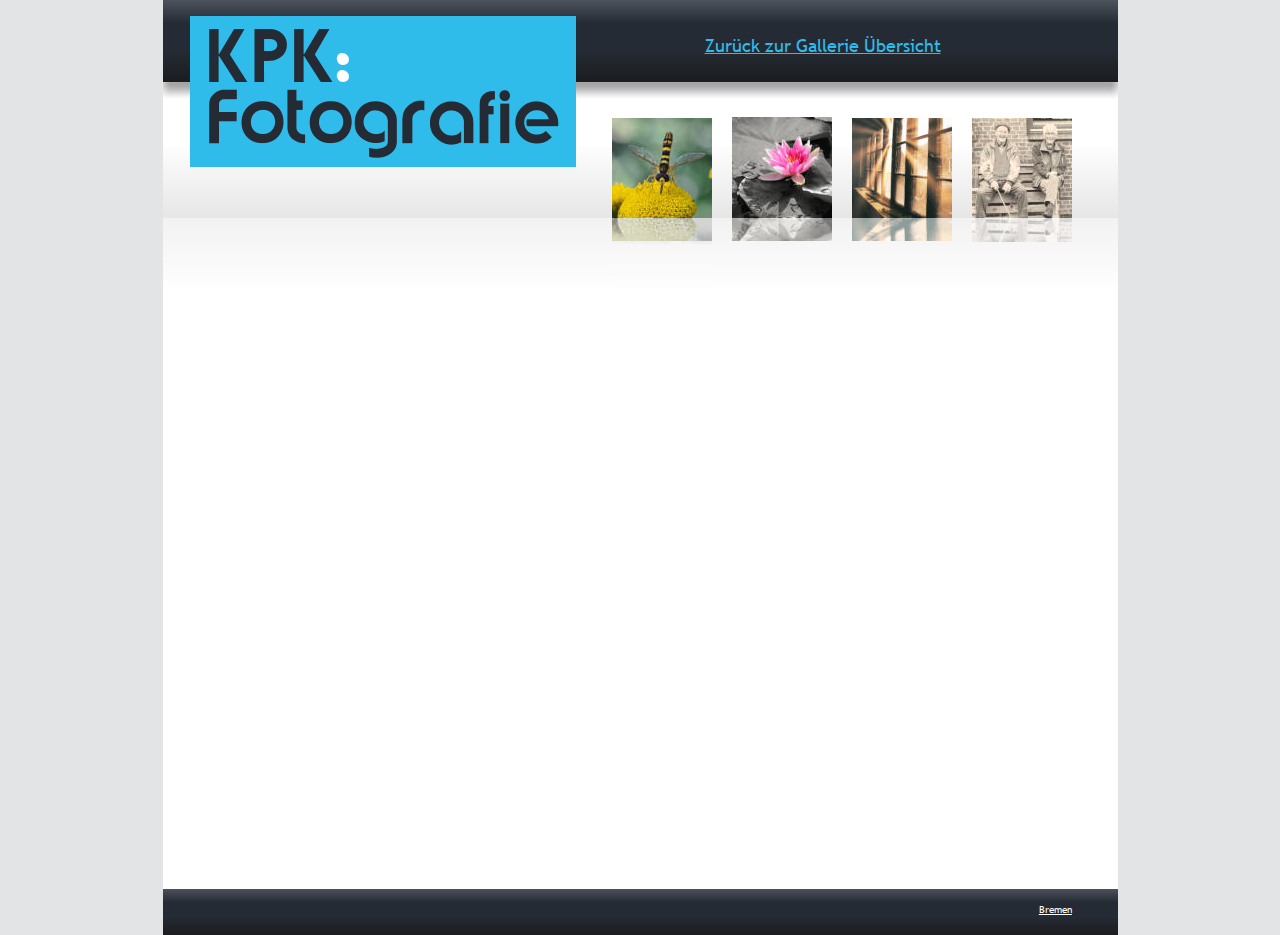
<file: Kontakt-b.htm>
<!DOCTYPE html>
<html lang="de">
<head>
 <meta http-equiv="X-UA-Compatible" content="IE=EDGE"/>
 <meta charset="utf-8"/>
 <meta name="Generator" content="Xara HTML filter v.9.9.1.0"/>
 <meta name="XAR Files" content="index_htm_files/xr_files.txt"/>
 <title>KPK-Fotografie</title>
 <meta name="viewport" content="width=device-width, initial-scale=1" />
 <meta name="keywords" content="kpk, fotografie, bremen,lc lichtfänger, "/>
 <meta name="description" content="Fotograf aus Bremen"/>
 <link rel="stylesheet" href="index_htm_files/xr_fonts.css"/>
 <script><!--
 if(navigator.userAgent.indexOf('MSIE')!=-1 || navigator.userAgent.indexOf('Trident')!=-1){ document.write('<link rel="stylesheet" href="index_htm_files/xr_fontsie.css"/>');} 
 if(navigator.userAgent.indexOf('Android')!=-1){ document.write('<link rel="stylesheet" href="index_htm_files/xr_fontsrep.css"/>');} 
--></script>
 <script>document.documentElement.className="xr_bgh6";</script>
 <link rel="stylesheet" href="index_htm_files/xr_main.css"/>
 <link rel="stylesheet" href="index_htm_files/custom_styles.css"/>
 <link rel="stylesheet" href="index_htm_files/xr_text.css"/>
 <script src="index_htm_files/roe.js"></script>
 <script src="index_htm_files/replaceMobileFonts.js"></script>
 <link rel="stylesheet" href="index_htm_files/ani.css"/>
 <style>
  #xr_xr {top:0px;}
 </style>
</head>
<body class="xr_bgb6">
<div class="xr_ap" id="xr_xr" style="width: 955px; height: 935px; left:50%; margin-left: -478px; text-align: left; top:0px;">
 <script>var xr_xr=document.getElementById("xr_xr")</script>
<div id="xr_td" class="xr_td">
<div class="xr_ap xr_pp">
 <span class="xr_ar" style="left:0px;top:0px;width:955px;height:935px; background-color: #FFFFFF;"></span>
</div>
<div id="xr_xrc7" class="xr_ap xr_xri_ xr_xrc" style="width: 955px; height: 935px; overflow:hidden;">
<div class="xr_group">
 <img class="xr_rn_ xr_rnsp_ xr_ap" src="index_htm_files/259.png" alt="" title="" style="left:-16px;top:-6px;width:987px;height:302px;"/>
</div>
<div class="xr_group">
 <img class="xr_rn_ xr_ap" id="template:58object" src="index_htm_files/37.jpg" alt="" title="" style="left:809px;top:118px;width:100px;height:100px;"/>
</div>
<div class="xr_group">
 <img class="xr_ap" src="index_htm_files/39.jpg" alt="" title="" style="left:689px;top:118px;width:100px;height:100px;"/>
</div>
<div class="xr_group">
 <img class="xr_ap" src="index_htm_files/41.jpg" alt="" title="" style="left:569px;top:118px;width:100px;height:100px;"/>
</div>
<div class="xr_group">
 <img class="xr_ap" src="index_htm_files/43.jpg" alt="" title="" style="left:449px;top:118px;width:100px;height:100px;"/>
</div>
<div class="xr_group">
 <img class="xr_ap" src="index_htm_files/272.jpg" alt="" title="" style="left:449px;top:218px;width:100px;height:100px;"/>
</div>
<div class="xr_group">
 <img class="xr_rn_ xr_rnsp_ xr_ap" src="index_htm_files/686.png" alt="" title="" style="left:0px;top:873px;width:955px;height:62px;"/>
 <div class="xr_txt xr_s4" style="position: absolute; left:29px; top:881px; width:100px; height:10px;">
  <span class="xr_tl xr_s4" style="top: -9.39px;">© KPK-Fotografie 2023</span>
 </div>
</div>
<div class="xr_group">
 <div class="xr_txt xr_s4" style="position: absolute; left:909px; top:911px; width:34px; height:10px;">
  <span class="xr_tr xr_s4" style="left: -37.64px; top: -9.39px; width: 38px;"><a href="http://rdir.magix.net/?page=EXZBV02IJOM7&amp;phash=IMqOQ7uJe3CG0T0Q" onclick="return(xr_nn());" onmousemove="xr_mo(this,0)" ><span class="xr_s4" style="text-decoration:underline;">Bremen</span></a></span>
 </div>
</div>
<div class="xr_group">
 <img class="xr_rn_ xr_rnsp_ xr_ap" src="index_htm_files/213.png" alt="Fotografie" title="" style="left:26px;top:16px;width:465px;height:151px;"/>
 <div class="xr_txt xr_s5" style="position: absolute; left:42px; top:82px; width:139px; height:10px;">
  <span class="xr_tl xr_s5" style="top: -71.47px;"><span id="Logo:32text287"></span><span class="xr_s6" style="">KPK</span><span class="xr_s7" style="">:</span></span>
 </div>
</div>
<div class="xr_group">
 <img class="xr_rn_ xr_ap" src="index_htm_files/243.jpg" alt="" title="" style="left:449px;top:118px;width:100px;height:100px;"/>
</div>
<div class="xr_group">
 <img class="xr_rn_ xr_ap" src="index_htm_files/244.jpg" alt="" title="" style="left:689px;top:118px;width:100px;height:100px;"/>
</div>
<div class="xr_group">
 <img class="xr_rn_ xr_ap" src="index_htm_files/245.jpg" alt="" title="" style="left:569px;top:117px;width:100px;height:101px;"/>
</div>
<div class="xr_group">
 <img class="xr_rn_ xr_ap" src="index_htm_files/246.jpg" alt="" title="" style="left:809px;top:118px;width:100px;height:100px;"/>
</div>
<div class="xr_group">
 <img class="xr_rn_ xr_ap" src="index_htm_files/247.jpg" alt="" title="" style="left:449px;top:218px;width:100px;height:23px;"/>
</div>
<div class="xr_group">
 <img class="xr_rn_ xr_ap" src="index_htm_files/248.jpg" alt="" title="" style="left:809px;top:218px;width:100px;height:24px;"/>
</div>
<div class="xr_group">
 <img class="xr_rn_ xr_ap" src="index_htm_files/249.jpg" alt="" title="" style="left:689px;top:218px;width:100px;height:23px;"/>
</div>
<div class="xr_group">
 <img class="xr_rn_ xr_ap" src="index_htm_files/309.jpg" alt="" title="" style="left:569px;top:218px;width:100px;height:23px;"/>
</div>
 <div class="xr_txt Normal_text xr_s18" style="position: absolute; left:542px; top:51px; width:309px; height:10px;">
  <span class="xr_tl Normal_text xr_s18" style="top: -16.9px;"><a href="Galerie.htm" onclick="return(xr_nn());" onmousemove="xr_mo(this,0)" >Zurück zur Gallerie Übersicht</a></span>
 </div>
 <div id="xr_xo0" class="xr_ap" style="left:0; top:0; width:955px; height:100px; visibility:hidden; z-index:3;">
 <a href="" onclick="return(false);" onmousedown="xr_ppir(this);">
 </a>
 </div>
 <div id="xr_xd0"></div>
</div>
</div>
</div>
<!--[if lt IE 7]><script src="index_htm_files/png.js"></script><![endif]-->
<!--[if IE]><script>xr_aeh()</script><![endif]--><!--[if !IE]>--><script>xr_htm();repMobFonts();window.addEventListener('load', xr_aeh, false);</script><!--<![endif]-->
</body>
</html>
</file>
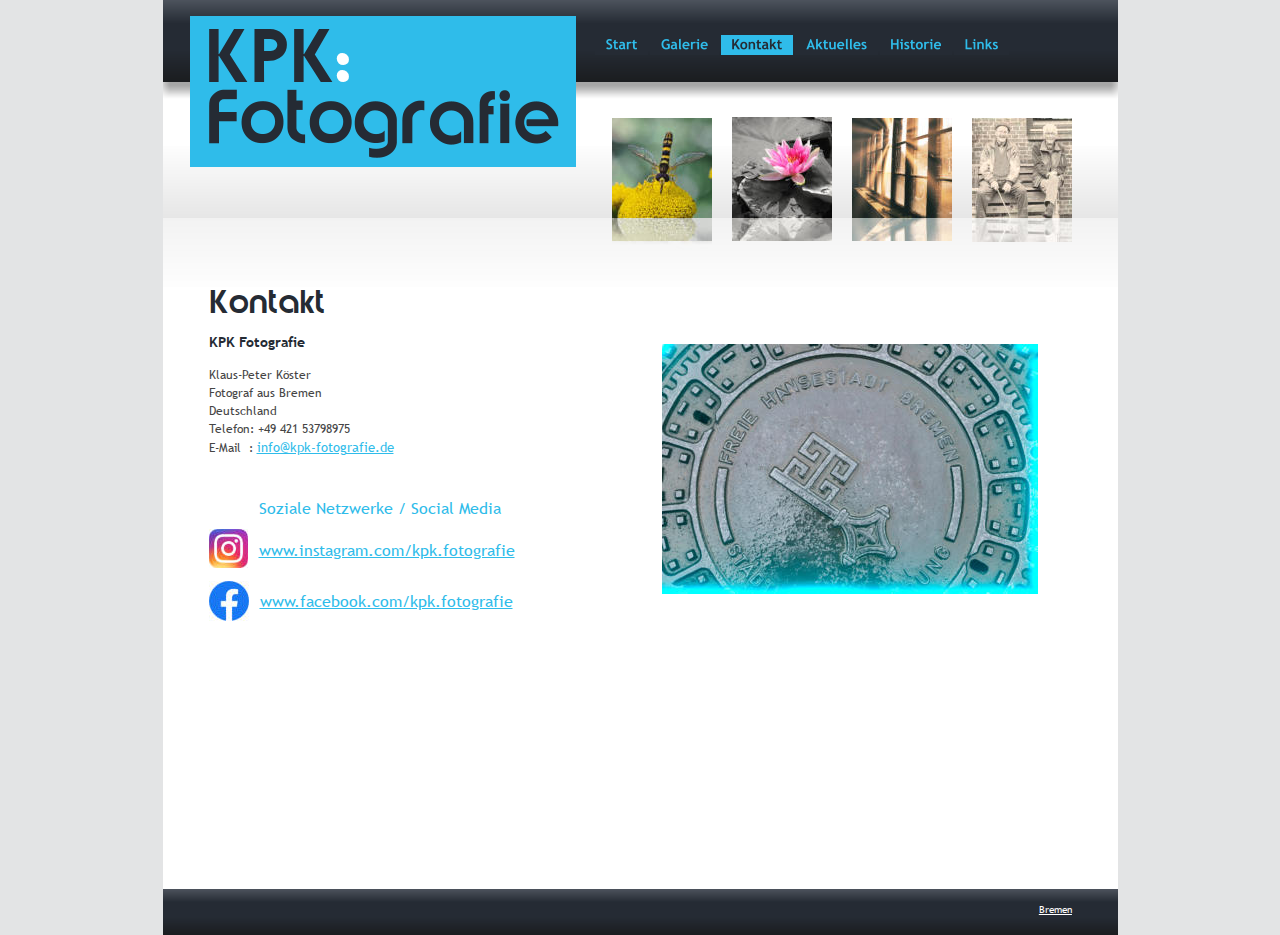
<file: Kontakt.htm>
<!DOCTYPE html>
<html lang="de">
<head>
 <meta http-equiv="X-UA-Compatible" content="IE=EDGE"/>
 <meta charset="utf-8"/>
 <meta name="Generator" content="Xara HTML filter v.9.9.1.0"/>
 <meta name="XAR Files" content="index_htm_files/xr_files.txt"/>
 <title>KPK-Fotografie</title>
 <meta name="viewport" content="width=device-width, initial-scale=1" />
 <meta name="keywords" content="kpk, fotografie, bremen,lc lichtfänger, "/>
 <meta name="description" content="Fotograf aus Bremen"/>
 <link rel="stylesheet" href="index_htm_files/xr_fonts.css"/>
 <script><!--
 if(navigator.userAgent.indexOf('MSIE')!=-1 || navigator.userAgent.indexOf('Trident')!=-1){ document.write('<link rel="stylesheet" href="index_htm_files/xr_fontsie.css"/>');} 
 if(navigator.userAgent.indexOf('Android')!=-1){ document.write('<link rel="stylesheet" href="index_htm_files/xr_fontsrep.css"/>');} 
--></script>
 <script>document.documentElement.className="xr_bgh2";</script>
 <link rel="stylesheet" href="index_htm_files/xr_main.css"/>
 <link rel="stylesheet" href="index_htm_files/custom_styles.css"/>
 <link rel="stylesheet" href="index_htm_files/xr_text.css"/>
 <script src="index_htm_files/roe.js"></script>
 <script src="index_htm_files/replaceMobileFonts.js"></script>
 <link rel="stylesheet" href="index_htm_files/ani.css"/>
 <style>
  #xr_xr {top:0px;}
 </style>
</head>
<body class="xr_bgb2">
<div class="xr_ap" id="xr_xr" style="width: 955px; height: 935px; left:50%; margin-left: -478px; text-align: left; top:0px;">
 <script>var xr_xr=document.getElementById("xr_xr")</script>
<div id="xr_td" class="xr_td">
<div class="xr_ap xr_pp">
 <span class="xr_ar" style="left:0px;top:0px;width:955px;height:935px; background-color: #FFFFFF;"></span>
</div>
<div id="xr_xrc3" class="xr_ap xr_xri_ xr_xrc" style="width: 955px; height: 935px; overflow:hidden;">
<div class="xr_group">
 <img class="xr_rn_ xr_ap" id="template:58object" src="index_htm_files/37.jpg" alt="" title="" style="left:809px;top:118px;width:100px;height:100px;"/>
</div>
<div class="xr_group">
 <img class="xr_ap" src="index_htm_files/39.jpg" alt="" title="" style="left:689px;top:118px;width:100px;height:100px;"/>
</div>
<div class="xr_group">
 <img class="xr_ap" src="index_htm_files/41.jpg" alt="" title="" style="left:569px;top:118px;width:100px;height:100px;"/>
</div>
<div class="xr_group">
 <img class="xr_ap" src="index_htm_files/43.jpg" alt="" title="" style="left:449px;top:118px;width:100px;height:100px;"/>
</div>
<div class="xr_group">
 <img class="xr_ap" src="index_htm_files/44.jpg" alt="" title="" style="left:449px;top:218px;width:100px;height:100px;"/>
</div>
<div class="xr_group">
 <img class="xr_rn_ xr_rnsp_ xr_ap" src="index_htm_files/259.png" alt="" title="" style="left:-16px;top:-6px;width:987px;height:302px;"/>
</div>
<div class="xr_group">
 <img class="xr_rn_ xr_rnsp_ xr_ap" src="index_htm_files/686.png" alt="" title="" style="left:0px;top:873px;width:955px;height:62px;"/>
 <div class="xr_txt xr_s4" style="position: absolute; left:29px; top:881px; width:100px; height:10px;">
  <span class="xr_tl xr_s4" style="top: -9.39px;">© KPK-Fotografie 2023</span>
 </div>
</div>
<div class="xr_group">
 <div class="xr_txt xr_s4" style="position: absolute; left:909px; top:911px; width:34px; height:10px;">
  <span class="xr_tr xr_s4" style="left: -37.64px; top: -9.39px; width: 38px;"><a href="http://rdir.magix.net/?page=EXZBV02IJOM7&amp;phash=IMqOQ7uJe3CG0T0Q" onclick="return(xr_nn());" onmousemove="xr_mo(this,0)" ><span class="xr_s4" style="text-decoration:underline;">Bremen</span></a></span>
 </div>
</div>
<div class="xr_group">
 <img class="xr_rn_ xr_rnsp_ xr_ap" src="index_htm_files/213.png" alt="Fotografie" title="" style="left:26px;top:16px;width:465px;height:151px;"/>
 <div class="xr_txt xr_s5" style="position: absolute; left:42px; top:82px; width:139px; height:10px;">
  <span class="xr_tl xr_s5" style="top: -71.47px;"><span id="Logo:32text282"></span><span class="xr_s6" style="">KPK</span><span class="xr_s7" style="">:</span></span>
 </div>
</div>
 <div class="xr_txt xr_s8" style="position: absolute; left:46px; top:313px; width:286px; height:10px;">
  <h1 class="xr_tl Heading_1 xr_s1" style="top: -31.27px;margin:0;">Kontakt</h1>
  <h3 class="xr_tl Heading_3 xr_s2" style="top: 20.16px;margin:0;">KPK Fotografie</h3>
  <span class="xr_tl Normal_text xr_s3" style="top: 53.04px;">Klaus-Peter Köster</span>
  <span class="xr_tl Normal_text xr_s3" style="top: 71.16px;">Fotograf aus Bremen</span>
  <span class="xr_tl Normal_text xr_s3" style="top: 89.27px;">Deutschland</span>
  <span class="xr_tl Normal_text xr_s3" style="top: 107.38px;">Telefon: +49 421 53798975</span>
  <span class="xr_tl Normal_text xr_s10" style="top: 125.5px;"><span class="Normal_text xr_s3" style="">E-Mail  :</span> <a href="&#109;&#97;&#105;&#108;&#116;&#111;&#58;&#105;&#110;&#102;&#111;&#64;&#107;&#112;&#107;&#45;&#102;&#111;&#116;&#111;&#103;&#114;&#97;&#102;&#105;&#101;&#46;&#100;&#101;" target="_blank" rel="noopener noreferrer" onclick="return(xr_nn());" onmousemove="xr_mo(this,0)" >info&#64;kpk-fotografie.de</a></span>
  <h2 class="xr_tl Heading_2 xr_s11" style="top: 183.67px;margin:0;">          Soziale Netzwerke / Social Media</h2>
 </div>
 <img class="xr_rn_ xr_ap" src="index_htm_files/193.jpg" alt="" title="" style="left:46px;top:529px;width:39px;height:39px;"/>
 <div class="xr_txt Normal_text xr_s12" style="position: absolute; left:96px; top:554px; width:283px; height:10px;">
  <span class="xr_tl Normal_text xr_s12" style="top: -15.02px;"><a href="http://www.instagram.com/kpk.fotografie" target="_blank" rel="noopener noreferrer" onclick="return(xr_nn());" onmousemove="xr_mo(this,0)" >www.instagram.com/kpk.fotografie</a></span>
 </div>
 <img class="xr_rn_ xr_ap" src="index_htm_files/194.jpg" alt="" title="" style="left:46px;top:581px;width:40px;height:40px;"/>
 <div class="xr_txt Normal_text xr_s12" style="position: absolute; left:97px; top:605px; width:251px; height:10px;">
  <span class="xr_tl Normal_text xr_s12" style="top: -15.02px;"><a href="http://www.facebook.com/kpk.fotografie" target="_blank" rel="noopener noreferrer" onclick="return(xr_nn());" onmousemove="xr_mo(this,0)" >www.facebook.com/kpk.fotografie</a></span>
 </div>
<div class="xr_group">
 <img class="xr_rn_ xr_ap" src="index_htm_files/243.jpg" alt="" title="" style="left:449px;top:118px;width:100px;height:100px;"/>
</div>
<div class="xr_group">
 <img class="xr_rn_ xr_ap" src="index_htm_files/244.jpg" alt="" title="" style="left:689px;top:118px;width:100px;height:100px;"/>
</div>
<div class="xr_group">
 <img class="xr_rn_ xr_ap" src="index_htm_files/245.jpg" alt="" title="" style="left:569px;top:117px;width:100px;height:101px;"/>
</div>
<div class="xr_group">
 <img class="xr_rn_ xr_ap" src="index_htm_files/246.jpg" alt="" title="" style="left:809px;top:118px;width:100px;height:100px;"/>
</div>
<div class="xr_group">
 <img class="xr_rn_ xr_ap" src="index_htm_files/247.jpg" alt="" title="" style="left:449px;top:218px;width:100px;height:23px;"/>
</div>
 <img class="xr_rn_ xr_ap" src="index_htm_files/250.jpg" alt="" title="" style="left:569px;top:218px;width:100px;height:23px;"/>
 <img class="xr_rn_ xr_ap" src="index_htm_files/249.jpg" alt="" title="" style="left:689px;top:218px;width:100px;height:23px;"/>
<div class="xr_group">
 <img class="xr_rn_ xr_ap" src="index_htm_files/248.jpg" alt="" title="" style="left:809px;top:218px;width:100px;height:24px;"/>
</div>
<div class="xr_group">
 <img class="xr_rn_ xr_ap" src="index_htm_files/249.jpg" alt="" title="" style="left:689px;top:218px;width:100px;height:23px;"/>
</div>
<div class="xr_group">
 <img class="xr_rn_ xr_ap" src="index_htm_files/250.jpg" alt="" title="" style="left:569px;top:218px;width:100px;height:23px;"/>
</div>
<div class="xr_group">
 <img class="xr_rn_ xr_ap" src="index_htm_files/309.jpg" alt="" title="" style="left:569px;top:218px;width:100px;height:23px;"/>
</div>
 <img class="xr_rn_ xr_ap" src="index_htm_files/631.jpg" alt="" title="" style="left:499px;top:344px;width:376px;height:250px;"/>
 <div id="xr_xo0" class="xr_ap" style="left:0; top:0; width:955px; height:100px; visibility:hidden; z-index:3;">
 <a href="" onclick="return(false);" onmousedown="xr_ppir(this);">
 </a>
 </div>
 <div id="xr_xd0"></div>
</div>
<div class="xr_xpos" style="position:absolute; left: 432px; top: 35px; width:415px; height:20px;">
<div id="xr_nb9" class="xr_ar">
 <div class="xr_ar xr_nb0">
 <a href="index.htm" target="_self" onclick="return(xr_nn());">
  <img class="xr_rn_ xr_rnsp_ xr_ap" src="index_htm_files/782.png" alt="Start" title="" onmousemove="xr_mo(this,0,event)" style="left:0px;top:0px;width:54px;height:20px;"/>
  <img class="xr_rn_ xr_rnsp_ xr_ap xr_ro xr_ro8 xr_tt3" src="index_htm_files/792.png" alt="Start" title="" onmousemove="xr_mo(this,0)" style="left:0px;top:0px;width:54px;height:20px;"/>
 </a>
 </div>
 <div class="xr_ar xr_nb0">
 <a href="Galerie.htm" target="_self" onclick="return(xr_nn());">
  <img class="xr_rn_ xr_rnsp_ xr_ap" src="index_htm_files/783.png" alt="Galerie" title="" onmousemove="xr_mo(this,0,event)" style="left:55px;top:0px;width:69px;height:20px;"/>
  <img class="xr_rn_ xr_rnsp_ xr_ap xr_ro xr_ro8 xr_tt3" src="index_htm_files/793.png" alt="Galerie" title="" onmousemove="xr_mo(this,0)" style="left:55px;top:0px;width:69px;height:20px;"/>
 </a>
 </div>
 <div class="xr_ar xr_nb0">
 <a href="javascript:;" onclick="return(xr_nn());">
  <img class="xr_rn_ xr_rnsp_ xr_ap" src="index_htm_files/784.png" alt="Kontakt" title="" onmousemove="xr_mo(this,0,event)" style="left:126px;top:0px;width:73px;height:20px;"/>
  <img class="xr_rn_ xr_rnsp_ xr_ap xr_rs" src="index_htm_files/794.png" alt="Kontakt" title="" onmousemove="xr_mo(this,0)" style="left:126px;top:0px;width:73px;height:20px;"/>
 </a>
 </div>
 <div class="xr_ar xr_nb0">
 <a href="Nachrichten.htm" target="_self" onclick="return(xr_nn());">
  <img class="xr_rn_ xr_rnsp_ xr_ap" src="index_htm_files/785.png" alt="Aktuelles" title="" onmousemove="xr_mo(this,0,event)" style="left:200px;top:0px;width:83px;height:20px;"/>
  <img class="xr_rn_ xr_rnsp_ xr_ap xr_ro xr_ro8 xr_tt3" src="index_htm_files/795.png" alt="Aktuelles" title="" onmousemove="xr_mo(this,0)" style="left:200px;top:0px;width:83px;height:20px;"/>
 </a>
 </div>
 <div class="xr_ar xr_nb0">
 <a href="historie.htm" target="_self" onclick="return(xr_nn());">
  <img class="xr_rn_ xr_rnsp_ xr_ap" src="index_htm_files/786.png" alt="Historie" title="" onmousemove="xr_mo(this,0,event)" style="left:284px;top:0px;width:74px;height:20px;"/>
  <img class="xr_rn_ xr_rnsp_ xr_ap xr_ro xr_ro8 xr_tt3" src="index_htm_files/796.png" alt="Historie" title="" onmousemove="xr_mo(this,0)" style="left:284px;top:0px;width:74px;height:20px;"/>
 </a>
 </div>
 <div class="xr_ar xr_nb0">
 <a href="Kontakt-a.htm" target="_self" onclick="return(xr_nn());">
  <img class="xr_rn_ xr_rnsp_ xr_ap" src="index_htm_files/264.png" alt="Links" title="" onmousemove="xr_mo(this,0,event)" style="left:359px;top:0px;width:56px;height:20px;"/>
  <img class="xr_rn_ xr_rnsp_ xr_ap xr_ro xr_ro8 xr_tt3" src="index_htm_files/269.png" alt="Links" title="" onmousemove="xr_mo(this,0)" style="left:359px;top:0px;width:56px;height:20px;"/>
 </a>
 </div>
</div>
</div>
</div>
</div>
<!--[if lt IE 7]><script src="index_htm_files/png.js"></script><![endif]-->
<!--[if IE]><script>xr_aeh()</script><![endif]--><!--[if !IE]>--><script>xr_htm();repMobFonts();window.addEventListener('load', xr_aeh, false);</script><!--<![endif]-->
</body>
</html>
</file>
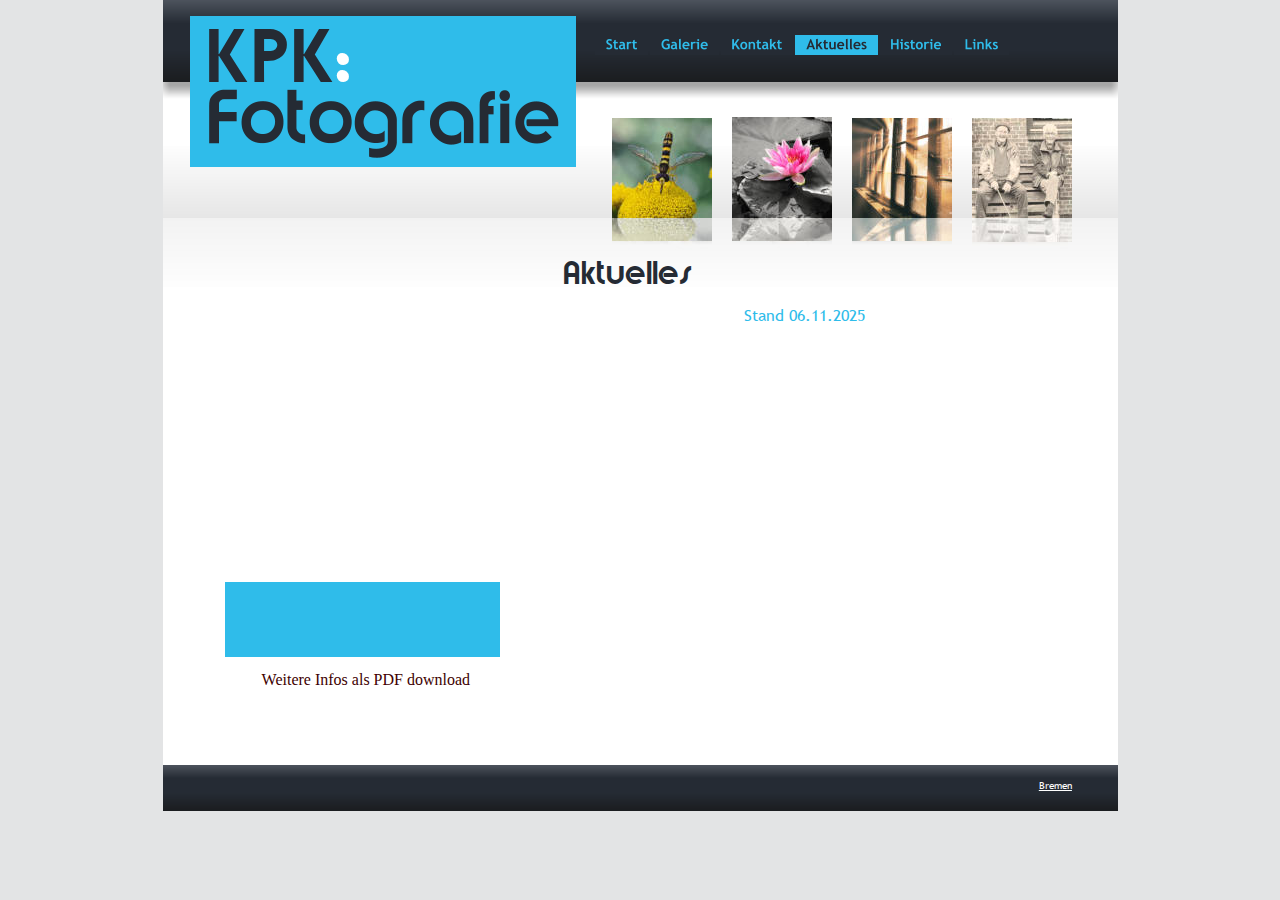
<file: Nachrichten.htm>
<!DOCTYPE html>
<html lang="de">
<head>
 <meta http-equiv="X-UA-Compatible" content="IE=EDGE"/>
 <meta charset="utf-8"/>
 <meta name="Generator" content="Xara HTML filter v.9.9.1.0"/>
 <meta name="XAR Files" content="index_htm_files/xr_files.txt"/>
 <title>KPK-Fotografie</title>
 <meta name="viewport" content="width=device-width, initial-scale=1" />
 <meta name="keywords" content="kpk, fotografie, bremen,lc lichtfänger, "/>
 <meta name="description" content="Fotograf aus Bremen"/>
 <link rel="stylesheet" href="index_htm_files/xr_fonts.css"/>
 <script><!--
 if(navigator.userAgent.indexOf('MSIE')!=-1 || navigator.userAgent.indexOf('Trident')!=-1){ document.write('<link rel="stylesheet" href="index_htm_files/xr_fontsie.css"/>');} 
 if(navigator.userAgent.indexOf('Android')!=-1){ document.write('<link rel="stylesheet" href="index_htm_files/xr_fontsrep.css"/>');} 
--></script>
 <script>document.documentElement.className="xr_bgh3";</script>
 <link rel="stylesheet" href="index_htm_files/xr_main.css"/>
 <link rel="stylesheet" href="index_htm_files/custom_styles.css"/>
 <link rel="stylesheet" href="index_htm_files/xr_text.css"/>
 <script src="index_htm_files/roe.js"></script>
 <script src="index_htm_files/replaceMobileFonts.js"></script>
 <link rel="stylesheet" href="index_htm_files/ani.css"/>
 <style>
  #xr_xr {top:0px;}
 </style>
</head>
<body class="xr_bgb3">
<div class="xr_ap" id="xr_xr" style="width: 955px; height: 811px; left:50%; margin-left: -478px; text-align: left; top:0px;">
 <script>var xr_xr=document.getElementById("xr_xr")</script>
<div id="xr_td" class="xr_td">
<div class="xr_ap xr_pp">
 <span class="xr_ar" style="left:0px;top:0px;width:955px;height:811px; background-color: #FFFFFF;"></span>
</div>
<div id="xr_xrc4" class="xr_ap xr_xri_ xr_xrc" style="width: 955px; height: 811px; overflow:hidden;">
<div class="xr_group">
 <img class="xr_rn_ xr_ap" id="template:58object" src="index_htm_files/37.jpg" alt="" title="" style="left:809px;top:118px;width:100px;height:100px;"/>
</div>
<div class="xr_group">
 <img class="xr_rn_ xr_ap" src="index_htm_files/38.jpg" alt="" title="" style="left:809px;top:218px;width:100px;height:100px;"/>
</div>
<div class="xr_group">
 <img class="xr_ap" src="index_htm_files/39.jpg" alt="" title="" style="left:689px;top:118px;width:100px;height:100px;"/>
</div>
<div class="xr_group">
 <img class="xr_ap" src="index_htm_files/40.jpg" alt="" title="" style="left:689px;top:218px;width:100px;height:100px;"/>
</div>
<div class="xr_group">
 <img class="xr_ap" src="index_htm_files/41.jpg" alt="" title="" style="left:569px;top:118px;width:100px;height:100px;"/>
</div>
<div class="xr_group">
 <img class="xr_ap" src="index_htm_files/42.jpg" alt="" title="" style="left:569px;top:218px;width:100px;height:100px;"/>
</div>
<div class="xr_group">
 <img class="xr_ap" src="index_htm_files/44.jpg" alt="" title="" style="left:449px;top:218px;width:100px;height:100px;"/>
</div>
<div class="xr_group">
 <img class="xr_rn_ xr_rnsp_ xr_ap" src="index_htm_files/259.png" alt="" title="" style="left:-16px;top:-6px;width:987px;height:302px;"/>
</div>
<div class="xr_group">
 <img class="xr_rn_ xr_rnsp_ xr_ap" src="index_htm_files/686.png" alt="" title="" style="left:0px;top:749px;width:955px;height:62px;"/>
 <div class="xr_txt xr_s4" style="position: absolute; left:29px; top:757px; width:100px; height:10px;">
  <span class="xr_tl xr_s4" style="top: -9.39px;">© KPK-Fotografie 2023</span>
 </div>
</div>
<div class="xr_group">
 <div class="xr_txt xr_s4" style="position: absolute; left:909px; top:787px; width:34px; height:10px;">
  <span class="xr_tr xr_s4" style="left: -37.64px; top: -9.39px; width: 38px;"><a href="http://rdir.magix.net/?page=EXZBV02IJOM7&amp;phash=IMqOQ7uJe3CG0T0Q" onclick="return(xr_nn());" onmousemove="xr_mo(this,0)" ><span class="xr_s4" style="text-decoration:underline;">Bremen</span></a></span>
 </div>
</div>
<div class="xr_group">
 <img class="xr_rn_ xr_rnsp_ xr_ap" src="index_htm_files/213.png" alt="Fotografie" title="" style="left:26px;top:16px;width:465px;height:151px;"/>
 <div class="xr_txt xr_s5" style="position: absolute; left:42px; top:82px; width:139px; height:10px;">
  <span class="xr_tl xr_s5" style="top: -71.47px;"><span id="Logo:32text283"></span><span class="xr_s6" style="">KPK</span><span class="xr_s7" style="">:</span></span>
 </div>
</div>
 <div class="xr_txt xr_s8" style="position: absolute; left:400px; top:284px; width:308px; height:10px;">
  <h1 class="xr_tl Heading_1 xr_s1" style="top: -31.27px;margin:0;">Aktuelles</h1>
  <h2 class="xr_tc Heading_2 xr_s11" style="left: 174.47px; top: 20.16px; width: 141px;margin:0;">Stand 06.11.2025 </h2>
 </div>
 <img class="xr_rn_ xr_rnsp_ xr_ap" src="index_htm_files/828.png" alt="" title="" style="left:62px;top:581px;width:275px;height:76px;"/>
 <div class="xr_txt Heading_2 Heading_2_-40LT-41 xr_s13" style="position: absolute; left:85px; top:603px; width:229px; height:10px;">
 </div>
<div class="xr_group">
 <img class="xr_rn_ xr_ap" src="index_htm_files/243.jpg" alt="" title="" style="left:449px;top:118px;width:100px;height:100px;"/>
</div>
<div class="xr_group">
 <img class="xr_rn_ xr_ap" src="index_htm_files/244.jpg" alt="" title="" style="left:689px;top:118px;width:100px;height:100px;"/>
</div>
<div class="xr_group">
 <img class="xr_rn_ xr_ap" src="index_htm_files/245.jpg" alt="" title="" style="left:569px;top:117px;width:100px;height:101px;"/>
</div>
<div class="xr_group">
 <img class="xr_rn_ xr_ap" src="index_htm_files/246.jpg" alt="" title="" style="left:809px;top:118px;width:100px;height:100px;"/>
</div>
<div class="xr_group">
 <img class="xr_rn_ xr_ap" src="index_htm_files/247.jpg" alt="" title="" style="left:449px;top:218px;width:100px;height:23px;"/>
</div>
<div class="xr_group">
 <img class="xr_rn_ xr_ap" src="index_htm_files/248.jpg" alt="" title="" style="left:809px;top:218px;width:100px;height:24px;"/>
</div>
<div class="xr_group">
 <img class="xr_rn_ xr_ap" src="index_htm_files/249.jpg" alt="" title="" style="left:689px;top:218px;width:100px;height:23px;"/>
</div>
<div class="xr_group">
 <img class="xr_rn_ xr_ap" src="index_htm_files/250.jpg" alt="" title="" style="left:569px;top:218px;width:100px;height:23px;"/>
</div>
<div class="xr_group">
 <img class="xr_rn_ xr_ap" src="index_htm_files/309.jpg" alt="" title="" style="left:569px;top:218px;width:100px;height:23px;"/>
</div>
 <div class="xr_txt xr_s14" style="position: absolute; left:62px; top:668px; width:283px; height:10px;">
  <span class="xr_tc xr_s15" style="left: 428.3px; top: -14.26px; width: 4px;"> </span>
  <span class="xr_tc xr_s16" style="left: 26.85px; top: 3.46px; width: 229px;">Weitere Infos als PDF download</span>
 </div>
 <img class="xr_rn_ xr_rnsp_ xr_ap" src="index_htm_files/827.png" alt=" " title="" style="left:740px;top:430px;width:1px;height:1px;"/>
 <div id="xr_xo0" class="xr_ap" style="left:0; top:0; width:955px; height:100px; visibility:hidden; z-index:3;">
 <a href="" onclick="return(false);" onmousedown="xr_ppir(this);">
 </a>
 </div>
 <div id="xr_xd0"></div>
</div>
<div class="xr_xpos" style="position:absolute; left: 432px; top: 35px; width:415px; height:20px;">
<div id="xr_nb13" class="xr_ar">
 <div class="xr_ar xr_nb0">
 <a href="index.htm" target="_self" onclick="return(xr_nn());">
  <img class="xr_rn_ xr_rnsp_ xr_ap" src="index_htm_files/782.png" alt="Start" title="" onmousemove="xr_mo(this,0,event)" style="left:0px;top:0px;width:54px;height:20px;"/>
  <img class="xr_rn_ xr_rnsp_ xr_ap xr_ro xr_ro8 xr_tt3" src="index_htm_files/792.png" alt="Start" title="" onmousemove="xr_mo(this,0)" style="left:0px;top:0px;width:54px;height:20px;"/>
 </a>
 </div>
 <div class="xr_ar xr_nb0">
 <a href="Galerie.htm" target="_self" onclick="return(xr_nn());">
  <img class="xr_rn_ xr_rnsp_ xr_ap" src="index_htm_files/783.png" alt="Galerie" title="" onmousemove="xr_mo(this,0,event)" style="left:55px;top:0px;width:69px;height:20px;"/>
  <img class="xr_rn_ xr_rnsp_ xr_ap xr_ro xr_ro8 xr_tt3" src="index_htm_files/793.png" alt="Galerie" title="" onmousemove="xr_mo(this,0)" style="left:55px;top:0px;width:69px;height:20px;"/>
 </a>
 </div>
 <div class="xr_ar xr_nb0">
 <a href="Kontakt.htm" target="_self" onclick="return(xr_nn());">
  <img class="xr_rn_ xr_rnsp_ xr_ap" src="index_htm_files/784.png" alt="Kontakt" title="" onmousemove="xr_mo(this,0,event)" style="left:126px;top:0px;width:73px;height:20px;"/>
  <img class="xr_rn_ xr_rnsp_ xr_ap xr_ro xr_ro8 xr_tt3" src="index_htm_files/794.png" alt="Kontakt" title="" onmousemove="xr_mo(this,0)" style="left:126px;top:0px;width:73px;height:20px;"/>
 </a>
 </div>
 <div class="xr_ar xr_nb0">
 <a href="javascript:;" onclick="return(xr_nn());">
  <img class="xr_rn_ xr_rnsp_ xr_ap" src="index_htm_files/785.png" alt="Aktuelles" title="" onmousemove="xr_mo(this,0,event)" style="left:200px;top:0px;width:83px;height:20px;"/>
  <img class="xr_rn_ xr_rnsp_ xr_ap xr_rs" src="index_htm_files/795.png" alt="Aktuelles" title="" onmousemove="xr_mo(this,0)" style="left:200px;top:0px;width:83px;height:20px;"/>
 </a>
 </div>
 <div class="xr_ar xr_nb0">
 <a href="historie.htm" target="_self" onclick="return(xr_nn());">
  <img class="xr_rn_ xr_rnsp_ xr_ap" src="index_htm_files/786.png" alt="Historie" title="" onmousemove="xr_mo(this,0,event)" style="left:284px;top:0px;width:74px;height:20px;"/>
  <img class="xr_rn_ xr_rnsp_ xr_ap xr_ro xr_ro8 xr_tt3" src="index_htm_files/796.png" alt="Historie" title="" onmousemove="xr_mo(this,0)" style="left:284px;top:0px;width:74px;height:20px;"/>
 </a>
 </div>
 <div class="xr_ar xr_nb0">
 <a href="Kontakt-a.htm" target="_self" onclick="return(xr_nn());">
  <img class="xr_rn_ xr_rnsp_ xr_ap" src="index_htm_files/264.png" alt="Links" title="" onmousemove="xr_mo(this,0,event)" style="left:359px;top:0px;width:56px;height:20px;"/>
  <img class="xr_rn_ xr_rnsp_ xr_ap xr_ro xr_ro8 xr_tt3" src="index_htm_files/269.png" alt="Links" title="" onmousemove="xr_mo(this,0)" style="left:359px;top:0px;width:56px;height:20px;"/>
 </a>
 </div>
</div>
</div>
</div>
</div>
<!--[if lt IE 7]><script src="index_htm_files/png.js"></script><![endif]-->
<!--[if IE]><script>xr_aeh()</script><![endif]--><!--[if !IE]>--><script>xr_htm();repMobFonts();window.addEventListener('load', xr_aeh, false);</script><!--<![endif]-->
</body>
</html>
</file>
<file: index_htm_files/xr_fonts.css>
@font-face {font-family: 'Trebuchet MS';font-weight:normal;font-style:normal;src: url("XaraWDGeneratedHTMLfont1.woff") format("woff"), url("XaraWDEmbeddedHTMLfont1.eot?") format("embedded-opentype"), local('Trebuchet MS'), local('TrebuchetMS');}
@font-face {font-family: 'xr3_Trebuchet MS';font-weight:bold;font-style:normal;src: url("XaraWDGeneratedHTMLfont2.woff") format("woff"), url("XaraWDEmbeddedHTMLfont2.eot?") format("embedded-opentype"), local('xr3_Trebuchet MS'), local('TrebuchetMS');}
@font-face {font-family: 'xr3_Trebuchet MS';font-weight:bold;font-style:normal;src: url("XaraWDGeneratedHTMLfont3.woff") format("woff"), url("XaraWDEmbeddedHTMLfont3.eot?") format("embedded-opentype"), local('xr3_Trebuchet MS'), local('TrebuchetMS');}
@font-face {font-family: 'Brandish';font-weight:normal;font-style:normal;src: url("XaraWDGeneratedHTMLfont4.woff") format("woff"), url("XaraWDEmbeddedHTMLfont4.eot?") format("embedded-opentype"), local('Brandish');}
</file>
<file: index_htm_files/xr_fontsie.css>
@font-face {font-family: 'Trebuchet MS';font-weight:normal;font-style:normal;src: url("XaraWDGeneratedHTMLfont1.woff") format("woff"), url("XaraWDEmbeddedHTMLfont1.eot?") format("embedded-opentype"), local('Trebuchet MS'), local('TrebuchetMS');}
@font-face {font-family: 'xr3_Trebuchet MS';font-weight:bold;font-style:normal;src: url("XaraWDGeneratedHTMLfont2.woff") format("woff"), url("XaraWDEmbeddedHTMLfont2.eot?") format("embedded-opentype"), local('xr3_Trebuchet MS'), local('TrebuchetMS');}
@font-face {font-family: 'xr3_Trebuchet MS';font-weight:bold;font-style:normal;src: url("XaraWDGeneratedHTMLfont3.woff") format("woff"), url("XaraWDEmbeddedHTMLfont3.eot?") format("embedded-opentype"), local('xr3_Trebuchet MS'), local('TrebuchetMS');}
@font-face {font-family: 'Brandish';font-weight:normal;font-style:normal;src: url("XaraWDGeneratedHTMLfont4.woff") format("woff"), url("XaraWDEmbeddedHTMLfont4.eot?") format("embedded-opentype"), local('Brandish');}
</file>
<file: index_htm_files/xr_fontsrep.css>
@font-face {font-family: 'Tinos';font-weight:normal;font-style:normal;src: url("XaraWDGeneratedHTMLfont5.woff") format("woff");}
</file>
<file: index_htm_files/xr_main.css>
/* Site settings */
body {background-color:#ffffff;margin:0px;font-family:Arial,sans-serif;font-size:13px;font-weight:normal;font-style:normal;text-decoration:none;text-rendering:optimizeLegibility;font-feature-settings:'kern', 'liga' 0, 'clig' 0, 'calt' 0;color:#000000;letter-spacing:0em;-webkit-print-color-adjust:exact;}
a {text-decoration:underline;}
a:link {color:#2FBCEA; cursor:pointer;}
a:visited {color:#454545;}
a:hover {color:#252B34;}
a * {color:#2FBCEA;text-decoration:underline;}
sup {font-size:0.5em; vertical-align: 0.66em;}
sub {font-size:0.5em; vertical-align: -0.1em;}
.xr_tl {position: absolute; white-space: pre; unicode-bidi:bidi-override;}
.xr_tr {position: absolute; white-space: pre; unicode-bidi:bidi-override; text-align:right;}
.xr_tc {position: absolute; white-space: pre; unicode-bidi:bidi-override; text-align:center;}
.xr_tj {position: absolute; unicode-bidi:bidi-override; text-align:justify;}
.xr_tb {position: absolute; unicode-bidi:bidi-override;}
.xr_e1 {display: inline-block; border:none; white-space:normal;}
.xr_e2 {position: absolute; display: block; border:none;}
.xr_ap {position: absolute; border:none;}
.xr_ar {position: absolute; display:block;}
.xr_ae {position: relative; border:none;}
.xr_strb {z-index: 1;}
.xr_strb .mxs-arrow, .xr_strb .mxs-navigation {visibility: hidden;}
.xr_strf {z-index: 3;}
.xr_xrc, .xr_xri_, .xr_sxri, .xr_xpos {z-index: 2;}
.xr_ro, .xr_rd, .xr_rs {z-index: 3;}
.xr_tu {unicode-bidi:bidi-override;margin-top:0px;margin-bottom:0px;}

.xr_tt0 {transition: all 0s;}
.xr_tt1 {transition: all 0.1s; transition-timing-function: ease-in;}
.xr_tt2 {transition: all 0.25s; transition-timing-function: ease-in;}
.xr_tt3 {transition: all 0.5s; transition-timing-function: ease-in;}
.xr_tt4 {transition: all 1s; transition-timing-function: ease-in;}
.xr_tt5 {transition: all 2s; transition-timing-function: ease-in;}
a:hover .xr_ro, a:active .xr_rd, .xr_nb0:hover .xr_ro{visibility:visible;opacity: 1;transform: none;}

a:active .xr_ro {opacity:0;}
.xr_ro, .xr_rd {visibility:hidden;opacity:0;}
.xr_ro0, .xr_rd0, a:active .xr_ro0 {opacity:0;}
.xr_ro1, .xr_rd1, a:active .xr_ro1 {transform:translate3d(0,-20%,0);}
.xr_ro2, .xr_rd2, a:active .xr_ro2 {transform:translate3d(20%,0,0);}
.xr_ro3, .xr_rd3, a:active .xr_ro3 {transform-origin:top; transform:scale3d(1,0.3,1);}
.xr_ro4, .xr_rd4, a:active .xr_ro4 {transform-origin:left; transform:scale3d(0.3,1,1);}
.xr_ro5, .xr_rd5, a:active .xr_ro5 {transform:rotate3d(1,0,0,180deg); -ms-transform: rotateX(180deg);}
.xr_ro6, .xr_rd6, a:active .xr_ro6 {transform:rotate3d(0,1,0,180deg); -ms-transform: rotateY(180deg);}
.xr_ro7, .xr_rd7, a:active .xr_ro7 {transform:rotate3d(0,0,1,180deg);}
.xr_ro8, .xr_rd8, a:active .xr_ro8 {transform:scale3d(0.3,0.3,1);}
.xr_ro9, .xr_rd9, a:active .xr_ro9 {transform:skew(-30deg,0) translate3d(10%,0,0);}
.xr_ro10, .xr_rd10, a:active .xr_ro10 {transform-origin:50% 500%; transform:rotate3d(0,0,1,10deg);}
.xr_ro11, .xr_rd11, a:active .xr_ro11 {transform:translate3d(0,-50%,0) scale3d(0.3,0.3,1);}
.xr_ro12, .xr_rd12, a:active .xr_ro12 {transform:translate3d(0,20%,0);}
.xr_ro13, .xr_rd13, a:active .xr_ro13 {transform:translate3d(-20%,0,0);}
.xr_stickie {z-index: 90;}
.xr_nb0 {touch-action: none;}
.xr_nb0:hover > .xr_nb2, .xr_nb1:hover > .xr_nb2 {visibility: visible; opacity: 1 !important; transform: none !important;}
.xr_nb2 {white-space: nowrap; padding:0px; margin:0px; visibility: hidden; position: absolute; z-index:101;}
.xr_nb2 li {display:block;}
.xr_nb2 li a {display:block; text-decoration:none;}
.xr_nb4 {display:block; padding:0px; margin:0px;}
.xr_nb6 {width:100%; height:2px;}
.xr_nb1 {position: relative;}
.xr_nb1:after {content: ''; position: absolute; top: 50%; right: .5em; height: 0px; width: 0px; border: 5px solid transparent; margin-top: -5px; margin-right: -3px; border-color: transparent; border-left-color: inherit;}
.xr_apb {display:block; position:absolute;}
.xr_c_Theme_Color_2 {color:#2FBCEA;}
.xr_c_Theme_Color_1 {color:#252B34;}
.xr_c_Dark_Text {color:#454545;}
.xr_c_Website_Backdrop {color:#E3E4E5;}
.xr_c_Page_Background {color:#FFFFFF;}
.xr_c_Light_Text {color:#FFFFFF;}
.xr_bgb0, .xr_bgc0 {background-color: #E3E4E5;}
#xr_nb1 {font-family:Arial; font-size:11px;}
#xr_nb1 li:hover > a {background-color:#666666; color:#FFFFFF;}
#xr_nb1 li a {color:#000000; background-color:#B2B2B2; padding:2px; padding-right:20px;}
#xr_nb1 li > div {background-color:#B2B2B2; padding:2px;}
#xr_nb1 .xr_nb6 {background-color:#000000;}
#xr_nb1 li {border-color:#000000;}
#xr_nb1 li:hover {border-color:#FFFFFF;}
#xr_nb1 ul {border: solid 0px #000000; background-color:#B2B2B2;}
#xr_nb1 .xr_nb2 {transition: visibility 300ms;}
.xr_bgb1, .xr_bgc1 {background-color: #E3E4E5;}
#xr_nb5 {font-family:Arial; font-size:11px;}
#xr_nb5 li:hover > a {background-color:#666666; color:#FFFFFF;}
#xr_nb5 li a {color:#000000; background-color:#B2B2B2; padding:2px; padding-right:20px;}
#xr_nb5 li > div {background-color:#B2B2B2; padding:2px;}
#xr_nb5 .xr_nb6 {background-color:#000000;}
#xr_nb5 li {border-color:#000000;}
#xr_nb5 li:hover {border-color:#FFFFFF;}
#xr_nb5 ul {border: solid 0px #000000; background-color:#B2B2B2;}
#xr_nb5 .xr_nb2 {transition: visibility 300ms;}
.xr_bgb2, .xr_bgc2 {background-color: #E3E4E5;}
#xr_nb9 {font-family:Arial; font-size:11px;}
#xr_nb9 li:hover > a {background-color:#666666; color:#FFFFFF;}
#xr_nb9 li a {color:#000000; background-color:#B2B2B2; padding:2px; padding-right:20px;}
#xr_nb9 li > div {background-color:#B2B2B2; padding:2px;}
#xr_nb9 .xr_nb6 {background-color:#000000;}
#xr_nb9 li {border-color:#000000;}
#xr_nb9 li:hover {border-color:#FFFFFF;}
#xr_nb9 ul {border: solid 0px #000000; background-color:#B2B2B2;}
#xr_nb9 .xr_nb2 {transition: visibility 300ms;}
.xr_bgb3, .xr_bgc3 {background-color: #E3E4E5;}
#xr_nb13 {font-family:Arial; font-size:11px;}
#xr_nb13 li:hover > a {background-color:#666666; color:#FFFFFF;}
#xr_nb13 li a {color:#000000; background-color:#B2B2B2; padding:2px; padding-right:20px;}
#xr_nb13 li > div {background-color:#B2B2B2; padding:2px;}
#xr_nb13 .xr_nb6 {background-color:#000000;}
#xr_nb13 li {border-color:#000000;}
#xr_nb13 li:hover {border-color:#FFFFFF;}
#xr_nb13 ul {border: solid 0px #000000; background-color:#B2B2B2;}
#xr_nb13 .xr_nb2 {transition: visibility 300ms;}
.xr_bgb4, .xr_bgc4 {background-color: #E3E4E5;}
#xr_nb17 {font-family:Arial; font-size:11px;}
#xr_nb17 li:hover > a {background-color:#666666; color:#FFFFFF;}
#xr_nb17 li a {color:#000000; background-color:#B2B2B2; padding:2px; padding-right:20px;}
#xr_nb17 li > div {background-color:#B2B2B2; padding:2px;}
#xr_nb17 .xr_nb6 {background-color:#000000;}
#xr_nb17 li {border-color:#000000;}
#xr_nb17 li:hover {border-color:#FFFFFF;}
#xr_nb17 ul {border: solid 0px #000000; background-color:#B2B2B2;}
#xr_nb17 .xr_nb2 {transition: visibility 300ms;}
.xr_bgb5, .xr_bgc5 {background-color: #E3E4E5;}
#xr_nb21 {font-family:Arial; font-size:11px;}
#xr_nb21 li:hover > a {background-color:#666666; color:#FFFFFF;}
#xr_nb21 li a {color:#000000; background-color:#B2B2B2; padding:2px; padding-right:20px;}
#xr_nb21 li > div {background-color:#B2B2B2; padding:2px;}
#xr_nb21 .xr_nb6 {background-color:#000000;}
#xr_nb21 li {border-color:#000000;}
#xr_nb21 li:hover {border-color:#FFFFFF;}
#xr_nb21 ul {border: solid 0px #000000; background-color:#B2B2B2;}
#xr_nb21 .xr_nb2 {transition: visibility 300ms;}
.xr_bgb6, .xr_bgc6 {background-color: #E3E4E5;}
</file>
<file: index_htm_files/custom_styles.css>
.Normal_text {font-family:'Trebuchet MS';font-weight:normal;font-style:normal;font-size:12px;text-decoration:none;text-transform: none;color:#454545;-webkit-text-stroke: 0px black;letter-spacing:0em;}
.Heading_1 {font-family:'Brandish';font-weight:normal;font-style:normal;font-size:28px;text-decoration:none;text-transform: none;color:#252B34;-webkit-text-stroke: 0px black;letter-spacing:0em;}
.Heading_3 {font-family:'xr3_Trebuchet MS';font-weight:bold;font-style:normal;font-size:14px;text-decoration:none;text-transform: none;color:#252B34;-webkit-text-stroke: 0px black;letter-spacing:0em;}
.Heading_2 {font-family:'Trebuchet MS';font-weight:normal;font-style:normal;font-size:16px;text-decoration:none;text-transform: none;color:#2FBCEA;-webkit-text-stroke: 0px black;letter-spacing:0em;}
.Heading_2_-40LT-41 {color:#FFFFFF;}
</file>
<file: index_htm_files/xr_text.css>
/* Text styles */
.xr_s0 {font-size:21.33px;text-decoration:none;font-feature-settings:'kern','liga' 0,'clig' 0,'calt' 0,'titl' 0,'salt' 0,'swsh' 0,'cswh' 0;text-transform: none;background-color:Transparent;-webkit-text-stroke: 0px black;letter-spacing:0em;}
.xr_s1 {font-family:'Brandish';font-weight:normal;font-style:normal;font-size:28px;text-decoration:none;font-feature-settings:'kern','liga' 0,'clig' 0,'calt' 0,'titl' 0,'salt' 0,'swsh' 0,'cswh' 0;text-transform: none;color:#252B34;background-color:Transparent;-webkit-text-stroke: 0px black;letter-spacing:0em;}
.xr_s2 {font-family:'xr3_Trebuchet MS';font-weight:bold;font-style:normal;font-size:14px;text-decoration:none;font-feature-settings:'kern','liga' 0,'clig' 0,'calt' 0,'titl' 0,'salt' 0,'swsh' 0,'cswh' 0;text-transform: none;color:#252B34;background-color:Transparent;-webkit-text-stroke: 0px black;letter-spacing:0em;}
.xr_s3 {font-family:'Trebuchet MS';font-weight:normal;font-style:normal;font-size:12px;text-decoration:none;font-feature-settings:'kern','liga' 0,'clig' 0,'calt' 0,'titl' 0,'salt' 0,'swsh' 0,'cswh' 0;text-transform: none;color:#454545;background-color:Transparent;-webkit-text-stroke: 0px black;letter-spacing:0em;}
.xr_s4 {font-family:'Trebuchet MS';font-weight:normal;font-style:normal;font-size:10px;text-decoration:none;font-feature-settings:'kern','liga' 0,'clig' 0,'calt' 0,'titl' 0,'salt' 0,'swsh' 0,'cswh' 0;text-transform: none;color:#FFFFFF;background-color:Transparent;-webkit-text-stroke: 0px black;letter-spacing:0em;}
.xr_s5 {font-family:'Brandish';font-weight:normal;font-style:normal;font-size:64px;text-decoration:none;font-feature-settings:'kern','liga' 0,'clig' 0,'calt' 0,'titl' 0,'salt' 0,'swsh' 0,'cswh' 0;text-transform: none;background-color:Transparent;-webkit-text-stroke: 0px black;letter-spacing:0em;}
.xr_s6 {font-family:'Brandish';font-weight:normal;font-style:normal;font-size:64px;text-decoration:none;font-feature-settings:'kern','liga' 0,'clig' 0,'calt' 0,'titl' 0,'salt' 0,'swsh' 0,'cswh' 0;text-transform: none;color:#252B34;background-color:Transparent;-webkit-text-stroke: 0px black;letter-spacing:0em;}
.xr_s7 {font-family:'Brandish';font-weight:normal;font-style:normal;font-size:64px;text-decoration:none;font-feature-settings:'kern','liga' 0,'clig' 0,'calt' 0,'titl' 0,'salt' 0,'swsh' 0,'cswh' 0;text-transform: none;color:#FFFFFF;background-color:Transparent;-webkit-text-stroke: 0px black;letter-spacing:0em;}
.xr_s8 {font-family:'Trebuchet MS';font-weight:normal;font-style:normal;font-size:21.33px;text-decoration:none;font-feature-settings:'kern','liga' 0,'clig' 0,'calt' 0,'titl' 0,'salt' 0,'swsh' 0,'cswh' 0;text-transform: none;background-color:Transparent;-webkit-text-stroke: 0px black;letter-spacing:0em;}
.xr_s9 {font-family:'Trebuchet MS';font-weight:normal;font-style:normal;font-size:14px;text-decoration:none;font-feature-settings:'kern','liga' 0,'clig' 0,'calt' 0,'titl' 0,'salt' 0,'swsh' 0,'cswh' 0;text-transform: none;color:#2FBCEA;background-color:Transparent;-webkit-text-stroke: 0px black;letter-spacing:0em;}
.xr_s10 {font-family:'Trebuchet MS';font-weight:normal;font-style:normal;font-size:13px;text-decoration:none;font-feature-settings:'kern','liga' 0,'clig' 0,'calt' 0,'titl' 0,'salt' 0,'swsh' 0,'cswh' 0;text-transform: none;color:#454545;background-color:Transparent;-webkit-text-stroke: 0px black;letter-spacing:0em;}
.xr_s11 {font-family:'Trebuchet MS';font-weight:normal;font-style:normal;font-size:16px;text-decoration:none;font-feature-settings:'kern','liga' 0,'clig' 0,'calt' 0,'titl' 0,'salt' 0,'swsh' 0,'cswh' 0;text-transform: none;color:#2FBCEA;background-color:Transparent;-webkit-text-stroke: 0px black;letter-spacing:0em;}
.xr_s12 {font-family:'Trebuchet MS';font-weight:normal;font-style:normal;font-size:16px;text-decoration:none;font-feature-settings:'kern','liga' 0,'clig' 0,'calt' 0,'titl' 0,'salt' 0,'swsh' 0,'cswh' 0;text-transform: none;color:#454545;background-color:Transparent;-webkit-text-stroke: 0px black;letter-spacing:0em;}
.xr_s13 {font-family:'Trebuchet MS';font-weight:normal;font-style:normal;font-size:16px;text-decoration:none;font-feature-settings:'kern','liga' 0,'clig' 0,'calt' 0,'titl' 0,'salt' 0,'swsh' 0,'cswh' 0;text-transform: none;color:#FFFFFF;background-color:Transparent;-webkit-text-stroke: 0px black;letter-spacing:0em;}
.xr_s14 {font-family:Times New Roman;font-weight:normal;font-style:normal;font-size:16px;text-decoration:none;font-feature-settings:'kern','liga' 0,'clig' 0,'calt' 0,'titl' 0,'salt' 0,'swsh' 0,'cswh' 0;text-transform: none;background-color:Transparent;-webkit-text-stroke: 0px black;letter-spacing:0em;}
.xr_s15 {font-family:Times New Roman;font-weight:normal;font-style:normal;font-size:16px;text-decoration:none;font-feature-settings:'kern','liga' 0,'clig' 0,'calt' 0,'titl' 0,'salt' 0,'swsh' 0,'cswh' 0;text-transform: none;color:#0066CC;background-color:Transparent;-webkit-text-stroke: 0px black;letter-spacing:0em;}
.xr_s16 {font-family:Times New Roman;font-weight:normal;font-style:normal;font-size:16px;text-decoration:none;font-feature-settings:'kern','liga' 0,'clig' 0,'calt' 0,'titl' 0,'salt' 0,'swsh' 0,'cswh' 0;text-transform: none;color:#400000;background-color:Transparent;-webkit-text-stroke: 0px black;letter-spacing:0em;}
.xr_s17 {font-family:Times New Roman;font-weight:normal;font-style:normal;font-size:20px;text-decoration:none;font-feature-settings:'kern','liga' 0,'clig' 0,'calt' 0,'titl' 0,'salt' 0,'swsh' 0,'cswh' 0;text-transform: none;color:#2FBCEA;background-color:Transparent;-webkit-text-stroke: 0px black;letter-spacing:0em;}
.xr_s18 {font-family:'Trebuchet MS';font-weight:normal;font-style:normal;font-size:18px;text-decoration:none;font-feature-settings:'kern','liga' 0,'clig' 0,'calt' 0,'titl' 0,'salt' 0,'swsh' 0,'cswh' 0;text-transform: none;color:#454545;background-color:Transparent;-webkit-text-stroke: 0px black;letter-spacing:0em;}
</file>
<file: index_htm_files/ani.css>
/*
Animate.css - http://daneden.me/animate
Licensed under the MIT license - http://opensource.org/licenses/MIT
Copyright (c) 2014 Daniel Eden
*/
a:hover .xr_1as1, a:hover .xr_1aso1, .xr_0as1 {
  -webkit-animation-duration: 0.5s;
          animation-duration: 0.5s;
  -webkit-animation-fill-mode: both;
          animation-fill-mode: both;
}
a:hover .xr_1as2, a:hover .xr_1aso2, .xr_0as2 {
  -webkit-animation-duration: 0.7s;
          animation-duration: 0.7s;
  -webkit-animation-fill-mode: both;
          animation-fill-mode: both;
}
a:hover .xr_1as3, a:hover .xr_1aso3, .xr_0as3 {
  -webkit-animation-duration: 1s;
          animation-duration: 1s;
  -webkit-animation-fill-mode: both;
          animation-fill-mode: both;
}
a:hover .xr_1as4, a:hover .xr_1aso4, .xr_0as4{
  -webkit-animation-duration: 1.5s;
          animation-duration: 1.5s;
  -webkit-animation-fill-mode: both;
          animation-fill-mode: both;
}
a:hover .xr_1as5, a:hover .xr_1aso5 , .xr_0as5{
  -webkit-animation-duration: 2s;
          animation-duration: 2s;
  -webkit-animation-fill-mode: both;
          animation-fill-mode: both;
}
.xr_1aso1, .xr_1aso2, .xr_1aso3, .xr_1aso4, .xr_1aso5{visibility: hidden;}
a:hover .xr_1aso1, a:hover .xr_1aso2, a:hover .xr_1aso3, a:hover .xr_1aso4, a:hover .xr_1aso5, .xr_nb0:hover .xr_1aso1, .xr_nb0:hover .xr_1aso2, .xr_nb0:hover .xr_1aso3, .xr_nb0:hover .xr_1aso4, .xr_nb0:hover .xr_1aso5 {visibility: visible;}
a:hover .xr_1ao {display:none;}
.xr_1ao {display:block;}
@-webkit-keyframes tr0 {
0% {opacity:1;-webkit-animation-timing-function: ease-out;}
50% {opacity:0;-webkit-animation-timing-function: ease-in;}
100% {opacity:1;-webkit-animation-timing-function: ease-in;}
}
@-webkit-keyframes tr1 {
0% {opacity:1;transform:none;-webkit-animation-timing-function: ease-out;}
50% {opacity:0;transform:translate3d(0,-20%,0);-webkit-animation-timing-function: ease-in;}
100% {opacity:1;transform:none;-webkit-animation-timing-function: ease-in;}
}
@-webkit-keyframes tr2 {
0% {opacity:1;transform:none;-webkit-animation-timing-function: ease-out;}
50% {opacity:0;transform:translate3d(20%,0,0);-webkit-animation-timing-function: ease-in;}
100% {opacity:1;transform:none;-webkit-animation-timing-function: ease-in;}
}
@-webkit-keyframes tr3 {
0% {opacity:1;transform:none;-webkit-animation-timing-function: ease-out;}
50% {opacity:0;transform-origin:top; transform:scale3d(1,0.3,1);-webkit-animation-timing-function: ease-in;}
100% {opacity:1;transform:none;-webkit-animation-timing-function: ease-in;}
}
@-webkit-keyframes tr4 {
0% {opacity:1;transform:none;-webkit-animation-timing-function: ease-out;}
50% {opacity:0;transform-origin:left; transform:scale3d(0.3,1,1);-webkit-animation-timing-function: ease-in;}
100% {opacity:1;transform:none;-webkit-animation-timing-function: ease-in;}
}
@-webkit-keyframes tr5 {
0% {opacity:1;transform:none;-webkit-animation-timing-function: ease-out;}
50% {opacity:0;transform:rotate3d(1,0,0,180deg); -ms-transform: rotateX(180deg);-webkit-animation-timing-function: ease-in;}
100% {opacity:1;transform:none;-webkit-animation-timing-function: ease-in;}
}
@-webkit-keyframes tr6 {
0% {opacity:1;transform:none;-webkit-animation-timing-function: ease-out;}
50% {opacity:0;transform:rotate3d(0,1,0,180deg); -ms-transform: rotateY(180deg);-webkit-animation-timing-function: ease-in;}
100% {opacity:1;transform:none;-webkit-animation-timing-function: ease-in;}
}
@-webkit-keyframes tr7 {
0% {opacity:1;transform:none;-webkit-animation-timing-function: ease-out;}
50% {opacity:0;transform:rotate3d(0,0,1,180deg);-webkit-animation-timing-function: ease-in;}
100% {opacity:1;transform:none;-webkit-animation-timing-function: ease-in;}
}
@-webkit-keyframes tr8 {
0% {opacity:1;transform:none;-webkit-animation-timing-function: ease-out;}
50% {opacity:0;transform:scale3d(0.3,0.3,1);-webkit-animation-timing-function: ease-in;}
100% {opacity:1;transform:none;-webkit-animation-timing-function: ease-in;}
}
@-webkit-keyframes tr9 {
0% {opacity:1;transform:none;-webkit-animation-timing-function: ease-out;}
50% {opacity:0;transform:skew(-30deg,0) translate3d(10%,0,0);-webkit-animation-timing-function: ease-in;}
100% {opacity:1;transform:none;-webkit-animation-timing-function: ease-in;}
}
@-webkit-keyframes tr10 {
0% {opacity:1;transform:none;-webkit-animation-timing-function: ease-out;}
50% {opacity:0;transform-origin:50% 500%; transform:rotate3d(0,0,1,10deg);-webkit-animation-timing-function: ease-in;}
100% {opacity:1;transform:none;-webkit-animation-timing-function: ease-in;}
}
@-webkit-keyframes tr11 {
0% {opacity:1;transform:none;-webkit-animation-timing-function: ease-out;}
50% {opacity:0;transform:translate3d(0,-50%,0) scale3d(0.3,0.3,1);-webkit-animation-timing-function: ease-in;}
100% {opacity:1;transform:none;-webkit-animation-timing-function: ease-in;}
}
@-webkit-keyframes tr12 {
0% {opacity:1;transform:none;-webkit-animation-timing-function: ease-out;}
50% {opacity:0;transform:translate3d(0,20%,0);-webkit-animation-timing-function: ease-in;}
100% {opacity:1;transform:none;-webkit-animation-timing-function: ease-in;}
}
@-webkit-keyframes tr13 {
0% {opacity:1;transform:none;-webkit-animation-timing-function: ease-out;}
50% {opacity:0;transform:translate3d(-20%,0,0);-webkit-animation-timing-function: ease-in;}
100% {opacity:1;transform:none;-webkit-animation-timing-function: ease-in;}
}
@keyframes tr0 {
0% {opacity:1;animation-timing-function: ease-out;}
50% {opacity:0;animation-timing-function: ease-in;}
100% {opacity:1;animation-timing-function: ease-in;}
}
@keyframes tr1 {
0% {opacity:1;transform:none;animation-timing-function: ease-out;}
50% {opacity:0;transform:translate3d(0,-20%,0);animation-timing-function: ease-in;}
99% {opacity:1;transform:translate3d(0,-0.1%,0);animation-timing-function: ease-in;}
100% {opacity:1;transform:none;animation-timing-function: ease-in;}
}
@keyframes tr2 {
0% {opacity:1;transform:none;animation-timing-function: ease-out;}
50% {opacity:0;transform:translate3d(20%,0,0);animation-timing-function: ease-in;}
99% {opacity:1;transform:translate3d(0.1%,0,0);animation-timing-function: ease-in;}
100% {opacity:1;transform:none;animation-timing-function: ease-in;}
}
@keyframes tr3 {
0% {opacity:1;transform:none;animation-timing-function: ease-out;}
50% {opacity:0;transform-origin:top; transform:scale3d(1,0.3,1);animation-timing-function: ease-in;}
100% {opacity:1;transform:none;animation-timing-function: ease-in;}
}
@keyframes tr4 {
0% {opacity:1; transform:none;animation-timing-function: ease-out;}
50% {opacity:0;transform-origin:left; transform:scale3d(0.3,1,1);animation-timing-function: ease-in;}
100% {opacity:1; transform:none;animation-timing-function: ease-in;}
}
@keyframes tr5 {
0% {opacity:1;transform:none;animation-timing-function: ease-out;}
50% {opacity:0;transform:rotate3d(1,0,0,180deg); -ms-transform: rotateX(180deg);animation-timing-function: ease-in;}
100% {opacity:1;transform:none;animation-timing-function: ease-in;}
}
@keyframes tr6 {
0% {opacity:1;transform:none;animation-timing-function: ease-out;}
50% {opacity:0;transform:rotate3d(0,1,0,180deg); -ms-transform: rotateY(180deg);animation-timing-function: ease-in;}
100% {opacity:1;transform:none;animation-timing-function: ease-in;}
}
@keyframes tr7 {
0% {opacity:1;transform:none;animation-timing-function: ease-out;}
50% {opacity:0;transform:rotate3d(0,0,1,180deg);animation-timing-function: ease-in;}
100% {opacity:1;transform:none;animation-timing-function: ease-in;}
}
@keyframes tr8 {
0% {opacity:1;transform:none;animation-timing-function: ease-out;}
50% {opacity:0;transform:scale3d(0.3,0.3,1);animation-timing-function: ease-in;}
100% {opacity:1;transform:none;animation-timing-function: ease-in;}
}
@keyframes tr9 {
0% {opacity:1;transform:none;animation-timing-function: ease-out;}
50% {opacity:0;transform:skew(-30deg,0) translate3d(10%,0,0);animation-timing-function: ease-in;}
99% {opacity:1;transform:skew(0,0) translate3d(0.1%,0,0);animation-timing-function: ease-in;}
100% {opacity:1;transform:none;animation-timing-function: ease-in;}
}
@keyframes tr10 {
0% {opacity:1;transform:none;animation-timing-function: ease-out;}
50% {opacity:0;transform-origin:50% 500%; transform:rotate3d(0,0,1,10deg);animation-timing-function: ease-in;}
100% {opacity:1;transform:none;animation-timing-function: ease-in;}
}
@keyframes tr11 {
0% {opacity:1;transform:none;animation-timing-function: ease-out;}
50% {opacity:0;transform:translate3d(0,-50%,0) scale3d(0.3,0.3,1);animation-timing-function: ease-in;}
99% {opacity:1;transform:translate3d(0,-0.1%,0) scale3d(1,1,1);animation-timing-function: ease-in;}
100% {opacity:1;transform:none;animation-timing-function: ease-in;}
}
@keyframes tr12 {
0% {opacity:1;transform:none;animation-timing-function: ease-out;}
50% {opacity:0;transform:translate3d(0,20%,0);animation-timing-function: ease-in;}
99% {opacity:1;transform:translate3d(0,0.1%,0);animation-timing-function: ease-in;}
100% {opacity:1;transform:none;animation-timing-function: ease-in;}
}
@keyframes tr13 {
0% {opacity:1;transform:none;animation-timing-function: ease-out;}
50% {opacity:0;transform:translate3d(-20%,0,0);animation-timing-function: ease-in;}
99% {opacity:1;transform:translate3d(-0.1%,0,0);animation-timing-function: ease-in;}
100% {opacity:1;transform:none;animation-timing-function: ease-in;}
}
a:hover .xr_1a_0, .xr_0a_0 {-webkit-animation-name: tr0; animation-name: tr0;}
a:hover .xr_1a_1, .xr_0a_1 {-webkit-animation-name: tr1; animation-name: tr1;}
a:hover .xr_1a_2, .xr_0a_2 {-webkit-animation-name: tr2; animation-name: tr2;}
a:hover .xr_1a_3, .xr_0a_3 {-webkit-animation-name: tr3; animation-name: tr3;}
a:hover .xr_1a_4, .xr_0a_4 {-webkit-animation-name: tr4; animation-name: tr4;}
a:hover .xr_1a_5, .xr_0a_5 {-webkit-animation-name: tr5; animation-name: tr5;}
a:hover .xr_1a_6, .xr_0a_6 {-webkit-animation-name: tr6; animation-name: tr6;}
a:hover .xr_1a_7, .xr_0a_7 {-webkit-animation-name: tr7; animation-name: tr7;}
a:hover .xr_1a_8, .xr_0a_8{-webkit-animation-name: tr8; animation-name: tr8;}
a:hover .xr_1a_9, .xr_0a_9 {-webkit-animation-name: tr9; animation-name: tr9;}
a:hover .xr_1a_10, .xr_0a_10 {-webkit-animation-name: tr10; animation-name: tr10;}
a:hover .xr_1a_11, .xr_0a_11 {-webkit-animation-name: tr11; animation-name: tr11;}
a:hover .xr_1a_12, .xr_0a_12 {-webkit-animation-name: tr12; animation-name: tr12;}
a:hover .xr_1a_13, .xr_0a_13 {-webkit-animation-name: tr13; animation-name: tr13;}

@-webkit-keyframes bounce {
  0%, 20%, 53%, 80%, 100% {
    -webkit-animation-timing-function: cubic-bezier(0.215, 0.610, 0.355, 1.000);
            animation-timing-function: cubic-bezier(0.215, 0.610, 0.355, 1.000);
    -webkit-transform: translate3d(0,0,0);
            transform: translate3d(0,0,0);
  }

  40%, 43% {
    -webkit-animation-timing-function: cubic-bezier(0.755, 0.050, 0.855, 0.060);
            animation-timing-function: cubic-bezier(0.755, 0.050, 0.855, 0.060);
    -webkit-transform: translate3d(0, -30px, 0);
            transform: translate3d(0, -30px, 0);
  }

  70% {
    -webkit-animation-timing-function: cubic-bezier(0.755, 0.050, 0.855, 0.060);
            animation-timing-function: cubic-bezier(0.755, 0.050, 0.855, 0.060);
    -webkit-transform: translate3d(0, -15px, 0);
            transform: translate3d(0, -15px, 0);
  }

  90% {
    -webkit-transform: translate3d(0,-4px,0);
            transform: translate3d(0,-4px,0);
  }
}

@keyframes bounce {
  0%, 20%, 53%, 80%, 100% {
    -webkit-animation-timing-function: cubic-bezier(0.215, 0.610, 0.355, 1.000);
            animation-timing-function: cubic-bezier(0.215, 0.610, 0.355, 1.000);
    -webkit-transform: translate3d(0,0,0);
            transform: translate3d(0,0,0);
  }

  40%, 43% {
    -webkit-animation-timing-function: cubic-bezier(0.755, 0.050, 0.855, 0.060);
            animation-timing-function: cubic-bezier(0.755, 0.050, 0.855, 0.060);
    -webkit-transform: translate3d(0, -30px, 0);
            transform: translate3d(0, -30px, 0);
  }

  70% {
    -webkit-animation-timing-function: cubic-bezier(0.755, 0.050, 0.855, 0.060);
            animation-timing-function: cubic-bezier(0.755, 0.050, 0.855, 0.060);
    -webkit-transform: translate3d(0, -15px, 0);
            transform: translate3d(0, -15px, 0);
  }

  90% {
    -webkit-transform: translate3d(0,-4px,0);
            transform: translate3d(0,-4px,0);
  }
}
a:hover .xr_1a1, .xr_0a1 {
  -webkit-animation-name: bounce;
          animation-name: bounce;
  -webkit-transform-origin: center bottom;
      -ms-transform-origin: center bottom;
          transform-origin: center bottom;
}

@-webkit-keyframes flash {
  0%, 50%, 100% {
    opacity: 1;
  }

  25%, 75% {
    opacity: 0;
  }
}

@keyframes flash {
  0%, 50%, 100% {
    opacity: 1;
  }

  25%, 75% {
    opacity: 0;
  }
}

a:hover .xr_1a2, .xr_0a2 {
  -webkit-animation-name: flash;
          animation-name: flash;
}

/* originally authored by Nick Pettit - https://github.com/nickpettit/glide */

@-webkit-keyframes pulse {
  0% {
    -webkit-transform: scale3d(1, 1, 1);
            transform: scale3d(1, 1, 1);
  }

  50% {
    -webkit-transform: scale3d(1.15, 1.15, 1.15);
            transform: scale3d(1.15, 1.15, 1.15);
  }

  100% {
    -webkit-transform: scale3d(1, 1, 1);
            transform: scale3d(1, 1, 1);
  }
}

@keyframes pulse {
  0% {
    -webkit-transform: scale3d(1, 1, 1);
            transform: scale3d(1, 1, 1);
  }

  50% {
    -webkit-transform: scale3d(1.15, 1.15, 1.15);
            transform: scale3d(1.15, 1.15, 1.15);
  }

  100% {
    -webkit-transform: scale3d(1, 1, 1);
            transform: scale3d(1, 1, 1);
  }
}

a:hover .xr_1a3, .xr_0a3 {
  -webkit-animation-name: pulse;
          animation-name: pulse;
}

@-webkit-keyframes rubberBand {
  0% {
    -webkit-transform: scale3d(1, 1, 1);
            transform: scale3d(1, 1, 1);
  }

  30% {
    -webkit-transform: scale3d(1.25, 0.75, 1);
            transform: scale3d(1.25, 0.75, 1);
  }

  40% {
    -webkit-transform: scale3d(0.75, 1.25, 1);
            transform: scale3d(0.75, 1.25, 1);
  }

  50% {
    -webkit-transform: scale3d(1.15, 0.85, 1);
            transform: scale3d(1.15, 0.85, 1);
  }

  65% {
    -webkit-transform: scale3d(.95, 1.05, 1);
            transform: scale3d(.95, 1.05, 1);
  }

  75% {
    -webkit-transform: scale3d(1.05, .95, 1);
            transform: scale3d(1.05, .95, 1);
  }

  100% {
    -webkit-transform: scale3d(1, 1, 1);
            transform: scale3d(1, 1, 1);
  }
}

@keyframes rubberBand {
  0% {
    -webkit-transform: scale3d(1, 1, 1);
            transform: scale3d(1, 1, 1);
  }

  30% {
    -webkit-transform: scale3d(1.25, 0.75, 1);
            transform: scale3d(1.25, 0.75, 1);
  }

  40% {
    -webkit-transform: scale3d(0.75, 1.25, 1);
            transform: scale3d(0.75, 1.25, 1);
  }

  50% {
    -webkit-transform: scale3d(1.15, 0.85, 1);
            transform: scale3d(1.15, 0.85, 1);
  }

  65% {
    -webkit-transform: scale3d(.95, 1.05, 1);
            transform: scale3d(.95, 1.05, 1);
  }

  75% {
    -webkit-transform: scale3d(1.05, .95, 1);
            transform: scale3d(1.05, .95, 1);
  }

  100% {
    -webkit-transform: scale3d(1, 1, 1);
            transform: scale3d(1, 1, 1);
  }
}

a:hover .xr_1a4, .xr_0a4 {
  -webkit-animation-name: rubberBand;
          animation-name: rubberBand;
}

@-webkit-keyframes shake {
  0%, 100% {
    -webkit-transform: translate3d(0, 0, 0);
            transform: translate3d(0, 0, 0);
  }

  10%, 30%, 50%, 70%, 90% {
    -webkit-transform: translate3d(-10px, 0, 0);
            transform: translate3d(-10px, 0, 0);
  }

  20%, 40%, 60%, 80% {
    -webkit-transform: translate3d(10px, 0, 0);
            transform: translate3d(10px, 0, 0);
  }
}

@keyframes shake {
  0%, 100% {
    -webkit-transform: translate3d(0, 0, 0);
            transform: translate3d(0, 0, 0);
  }

  10%, 30%, 50%, 70%, 90% {
    -webkit-transform: translate3d(-10px, 0, 0);
            transform: translate3d(-10px, 0, 0);
  }

  20%, 40%, 60%, 80% {
    -webkit-transform: translate3d(10px, 0, 0);
            transform: translate3d(10px, 0, 0);
  }
}

a:hover .xr_1a5, .xr_0a5 {
  -webkit-animation-name: shake;
          animation-name: shake;
}

@-webkit-keyframes swing {
  20% {
    -webkit-transform: rotate3d(0, 0, 1, 15deg);
            transform: rotate3d(0, 0, 1, 15deg);
  }

  40% {
    -webkit-transform: rotate3d(0, 0, 1, -10deg);
            transform: rotate3d(0, 0, 1, -10deg);
  }

  60% {
    -webkit-transform: rotate3d(0, 0, 1, 5deg);
            transform: rotate3d(0, 0, 1, 5deg);
  }

  80% {
    -webkit-transform: rotate3d(0, 0, 1, -5deg);
            transform: rotate3d(0, 0, 1, -5deg);
  }

  100% {
    -webkit-transform: rotate3d(0, 0, 1, 0deg);
            transform: rotate3d(0, 0, 1, 0deg);
  }
}

@keyframes swing {
  20% {
    -webkit-transform: rotate3d(0, 0, 1, 15deg);
            transform: rotate3d(0, 0, 1, 15deg);
  }

  40% {
    -webkit-transform: rotate3d(0, 0, 1, -10deg);
            transform: rotate3d(0, 0, 1, -10deg);
  }

  60% {
    -webkit-transform: rotate3d(0, 0, 1, 5deg);
            transform: rotate3d(0, 0, 1, 5deg);
  }

  80% {
    -webkit-transform: rotate3d(0, 0, 1, -5deg);
            transform: rotate3d(0, 0, 1, -5deg);
  }

  100% {
    -webkit-transform: rotate3d(0, 0, 1, 0deg);
            transform: rotate3d(0, 0, 1, 0deg);
  }
}

a:hover .xr_1a6, .xr_0a6 {
  -webkit-transform-origin: top center;
      -ms-transform-origin: top center;
          transform-origin: top center;
  -webkit-animation-name: swing;
          animation-name: swing;
}

@-webkit-keyframes tada {
  0% {
    -webkit-transform: scale3d(1, 1, 1);
            transform: scale3d(1, 1, 1);
  }

  10%, 20% {
    -webkit-transform: scale3d(.9, .9, .9) rotate3d(0, 0, 1, -3deg);
            transform: scale3d(.9, .9, .9) rotate3d(0, 0, 1, -3deg);
  }

  30%, 50%, 70%, 90% {
    -webkit-transform: scale3d(1.1, 1.1, 1.1) rotate3d(0, 0, 1, 3deg);
            transform: scale3d(1.1, 1.1, 1.1) rotate3d(0, 0, 1, 3deg);
  }

  40%, 60%, 80% {
    -webkit-transform: scale3d(1.1, 1.1, 1.1) rotate3d(0, 0, 1, -3deg);
            transform: scale3d(1.1, 1.1, 1.1) rotate3d(0, 0, 1, -3deg);
  }

  100% {
    -webkit-transform: scale3d(1, 1, 1);
            transform: scale3d(1, 1, 1);
  }
}

@keyframes tada {
  0% {
    -webkit-transform: scale3d(1, 1, 1);
            transform: scale3d(1, 1, 1);
  }

  10%, 20% {
    -webkit-transform: scale3d(.9, .9, .9) rotate3d(0, 0, 1, -3deg);
            transform: scale3d(.9, .9, .9) rotate3d(0, 0, 1, -3deg);
  }

  30%, 50%, 70%, 90% {
    -webkit-transform: scale3d(1.1, 1.1, 1.1) rotate3d(0, 0, 1, 3deg);
            transform: scale3d(1.1, 1.1, 1.1) rotate3d(0, 0, 1, 3deg);
  }

  40%, 60%, 80% {
    -webkit-transform: scale3d(1.1, 1.1, 1.1) rotate3d(0, 0, 1, -3deg);
            transform: scale3d(1.1, 1.1, 1.1) rotate3d(0, 0, 1, -3deg);
  }

  100% {
    -webkit-transform: scale3d(1, 1, 1);
            transform: scale3d(1, 1, 1);
  }
}

a:hover .xr_1a7, .xr_0a7 {
  -webkit-animation-name: tada;
          animation-name: tada;
}
@-webkit-keyframes wobble {
  0% {
    -webkit-transform: none;
            transform: none;
  }

  15% {
    -webkit-transform: translate3d(-25%, 0, 0) rotate3d(0, 0, 1, -5deg);
            transform: translate3d(-25%, 0, 0) rotate3d(0, 0, 1, -5deg);
  }

  30% {
    -webkit-transform: translate3d(20%, 0, 0) rotate3d(0, 0, 1, 3deg);
            transform: translate3d(20%, 0, 0) rotate3d(0, 0, 1, 3deg);
  }

  45% {
    -webkit-transform: translate3d(-15%, 0, 0) rotate3d(0, 0, 1, -3deg);
            transform: translate3d(-15%, 0, 0) rotate3d(0, 0, 1, -3deg);
  }

  60% {
    -webkit-transform: translate3d(10%, 0, 0) rotate3d(0, 0, 1, 2deg);
            transform: translate3d(10%, 0, 0) rotate3d(0, 0, 1, 2deg);
  }

  75% {
    -webkit-transform: translate3d(-5%, 0, 0) rotate3d(0, 0, 1, -1deg);
            transform: translate3d(-5%, 0, 0) rotate3d(0, 0, 1, -1deg);
  }

  100% {
    -webkit-transform: none;
            transform: none;
  }
}

@keyframes wobble {
  0% {
    -webkit-transform: none;
            transform: none;
  }

  15% {
    -webkit-transform: translate3d(-25%, 0, 0) rotate3d(0, 0, 1, -5deg);
            transform: translate3d(-25%, 0, 0) rotate3d(0, 0, 1, -5deg);
  }

  30% {
    -webkit-transform: translate3d(20%, 0, 0) rotate3d(0, 0, 1, 3deg);
            transform: translate3d(20%, 0, 0) rotate3d(0, 0, 1, 3deg);
  }

  45% {
    -webkit-transform: translate3d(-15%, 0, 0) rotate3d(0, 0, 1, -3deg);
            transform: translate3d(-15%, 0, 0) rotate3d(0, 0, 1, -3deg);
  }

  60% {
    -webkit-transform: translate3d(10%, 0, 0) rotate3d(0, 0, 1, 2deg);
            transform: translate3d(10%, 0, 0) rotate3d(0, 0, 1, 2deg);
  }

  75% {
    -webkit-transform: translate3d(-5%, 0, 0) rotate3d(0, 0, 1, -1deg);
            transform: translate3d(-5%, 0, 0) rotate3d(0, 0, 1, -1deg);
  }

  100% {
    -webkit-transform: none;
            transform: none;
  }
}

a:hover .xr_1a8, .xr_0a8 {
  -webkit-animation-name: wobble;
          animation-name: wobble;
}
</file>
